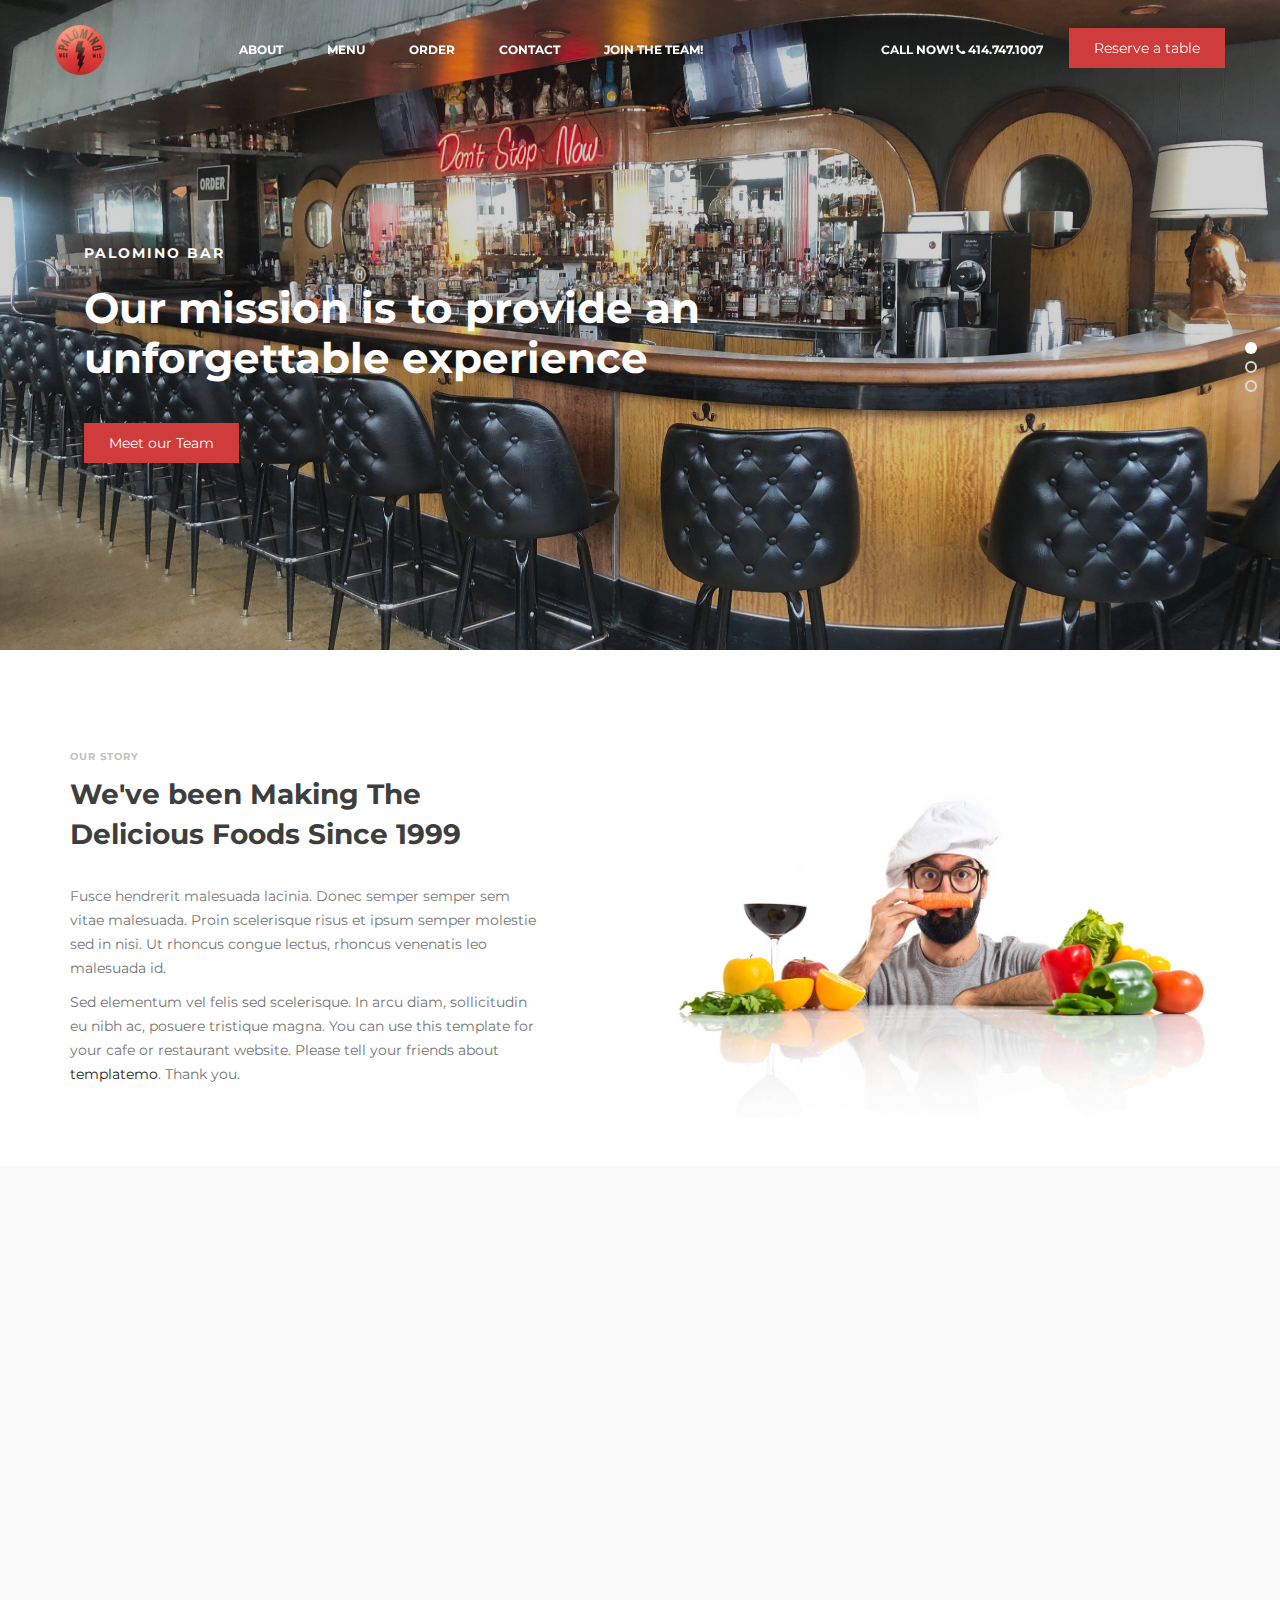
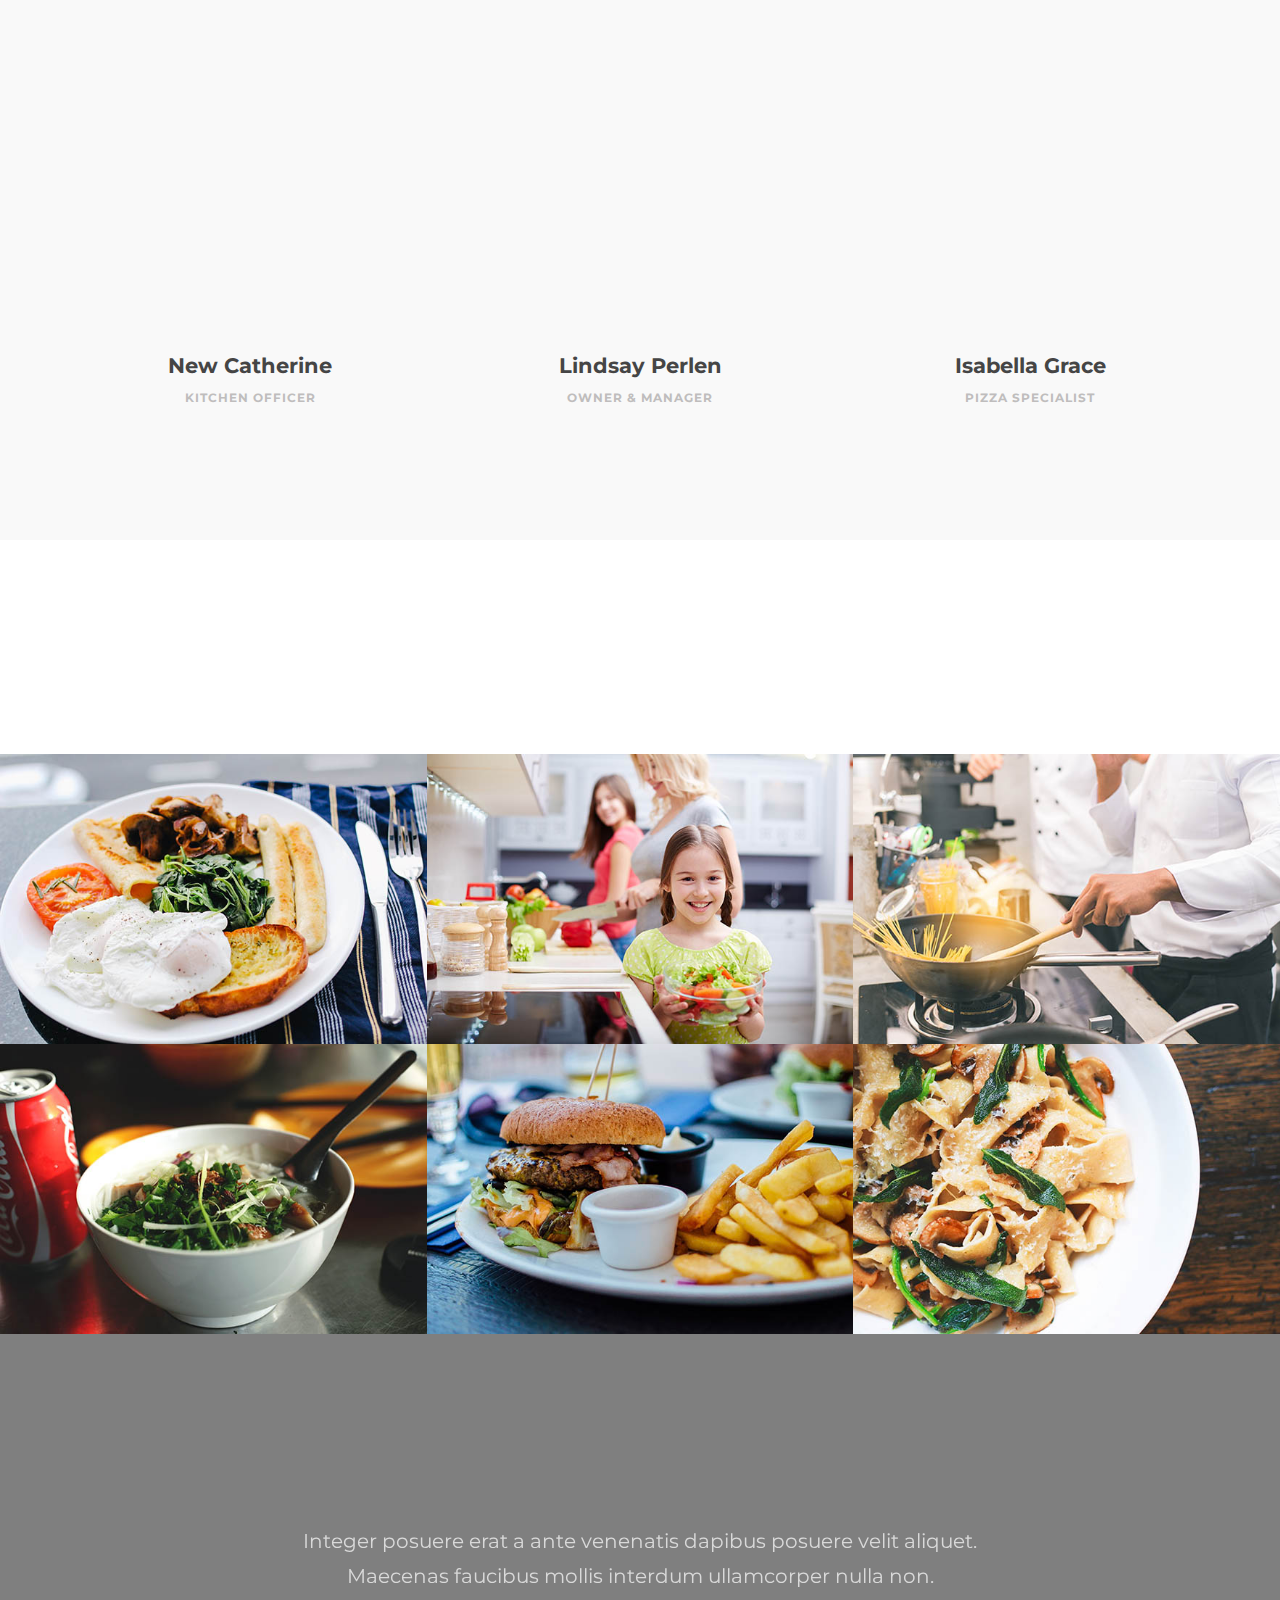
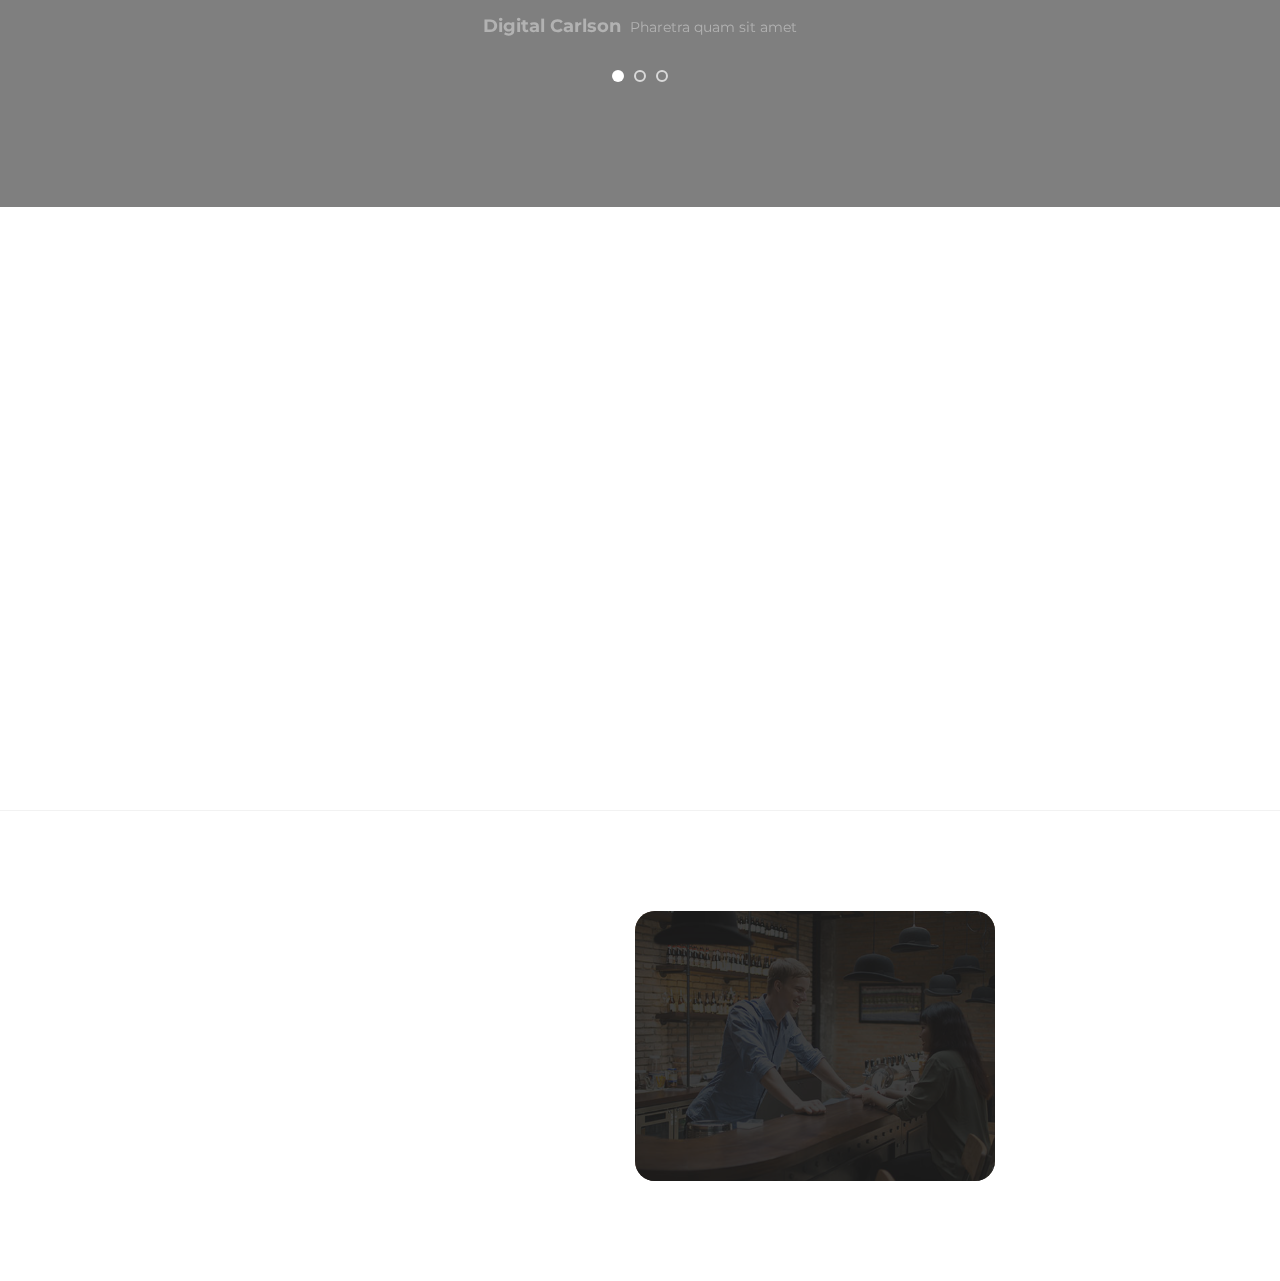
<file: templatemo_515_eatery/index.html>
<!DOCTYPE html>
<html lang="en">

<head>

    <title>Palomino BarS</title>
    <!--

Eatery Cafe Template

http://www.templatemo.com/tm-515-eatery

-->
    <meta charset="UTF-8">
    <meta http-equiv="X-UA-Compatible" content="IE=Edge">
    <meta name="description" content="">
    <meta name="keywords" content="">
    <meta name="author" content="">
    <meta name="viewport" content="width=device-width, initial-scale=1, maximum-scale=1">


    <!-- NOTE: template bootstrap.min AKA QUERRIES  -->
    <link rel="stylesheet" href="css/bootstrap.min.css">

    <!-- NOTE: template icons -->
    <link rel="stylesheet" href="css/font-awesome.min.css">

    <!-- NOTE: template animate   -->
    <link rel="stylesheet" href="css/animate.css">

    <!-- NOTE: OWL's carousel CSS -->
    <link rel="stylesheet" href="css/owl.carousel.css">

    <!-- NOTE: OWL's theme default min CSS -->
    <link rel="stylesheet" href="css/owl.theme.default.min.css">



    <link rel="stylesheet" href="css/magnific-popup.css">

    <!-- MAIN CSS -->
    <link rel="stylesheet" href="css/templatemo-style.css">

</head>

<body>

    <!-- PRE LOADER -->
    <section class="preloader">
        <div class="spinner">

            <span class="spinner-rotate"></span>

        </div>
    </section>


    <!-- MENU -->
    <section class="navbar custom-navbar navbar-fixed-top" role="navigation">
        <div class="container">

            <div class="navbar-header">
                <button class="navbar-toggle" data-toggle="collapse" data-target=".navbar-collapse">
                        <span class="icon icon-bar"></span>
                        <span class="icon icon-bar"></span>
                        <span class="icon icon-bar"></span>
                    </button>
                <!-- <a href="index.html" class="navbar-brand">Eatery <span>.</span> Cafe</a> -->

                <a href="index.html" class="navbar-brand">
                    <img src="images/no-border-png-palominoCircle.png" style="border-radius: 50%" alt="Palomino's logo" width="50px">
                </a>
            </div>

            <!-- MENU LINKS -->
            <div class="collapse navbar-collapse">
                <ul class="nav navbar-nav navbar-nav-first">
                    <li><a href="#about" class="smoothScroll">About</a></li>
                    <li><a href="#menu" class="smoothScroll">Menu</a></li>
                    <li><a href="#home" class="smoothScroll">Order</a></li>
                    <li><a href="#contact" class="smoothScroll">Contact</a></li>
                    <li><a href="#team" class="smoothScroll">Join the team!</a></li>

                </ul>

                <ul class="nav navbar-nav navbar-right">
                    <!-- NOTE: SWAPED OUT NUMBER AND ADDED TEL  -->
                    <li><a href="tel:4147471007">Call Now! <i class="fa fa-phone"></i> 414.747.1007</a></li>
                    <a href="#footer" class="section-btn">Reserve a table</a>
                </ul>

            </div>

        </div>
    </section>


    <!-- HOME -->
    <section id="home" class="slider" data-stellar-background-ratio="0.5">
        <div class="row">
            <!-- NOTE: below - swapped out the wording -->
            <div class="owl-carousel owl-theme">
                <div class="item item-first">
                    <div class="caption">
                        <div class="container">
                            <div class="col-md-8 col-sm-12">
                                <h3>Palomino Bar</h3>
                                <h1>Our mission is to provide an unforgettable experience</h1>
                                <a href="#team" class="section-btn btn btn-default smoothScroll">Meet our
                                        Team</a>
                            </div>
                        </div>
                    </div>
                </div>

                <div class="item item-second">
                    <div class="caption">
                        <div class="container">
                            <div class="col-md-8 col-sm-12">
                                <!-- <h3>Your Perfect Breakfast</h3>  NOTE: DONT NEED THIS-->
                                <h1>The best dinning quality can be here too!</h1>
                                <a href="#menu" class="section-btn btn btn-default smoothScroll">Discover
                                        menu</a>
                            </div>
                        </div>
                    </div>
                </div>

                <div class="item item-third">
                    <div class="caption">
                        <div class="container">
                            <div class="col-md-8 col-sm-12">
                                <!-- NOTE!: - below, TODO: FIXME: headers are supposed to be in consecutive order and then styled to the desired aesthetics; don't use for styling purposes (header tags), as it appears to be the case in this template -->
                            </div>
                        </div>
                    </div>
                </div>
            </div>

        </div>
    </section>


    <!-- ABOUT -->
    <section id="about" data-stellar-background-ratio="0.5">
        <div class="container">
            <div class="row">

                <div class="col-md-6 col-sm-12">
                    <div class="about-info">
                        <div class="section-title wow fadeInUp" data-wow-delay="0.2s">
                            <h4>Our story</h4>
                            <h2>We've been Making The Delicious Foods Since 1999</h2>
                        </div>

                        <div class="wow fadeInUp" data-wow-delay="0.4s">
                            <p>Fusce hendrerit malesuada lacinia. Donec semper semper sem vitae malesuada. Proin scelerisque risus et ipsum semper molestie sed in nisi. Ut rhoncus congue lectus, rhoncus venenatis leo malesuada id.</p>
                            <p>Sed elementum vel felis sed scelerisque. In arcu diam, sollicitudin eu nibh ac, posuere tristique magna. You can use this template for your cafe or restaurant website. Please tell your friends about <a href="https://plus.google.com/+templatemo"
                                    target="_parent">templatemo</a>. Thank you.</p>
                        </div>
                    </div>
                </div>

                <div class="col-md-6 col-sm-12">
                    <div class="wow fadeInUp about-image" data-wow-delay="0.6s">
                        <img src="images/about-image.jpg" class="img-responsive" alt="">
                    </div>
                </div>

            </div>
        </div>
    </section>


    <!-- TEAM -->
    <section id="team" data-stellar-background-ratio="0.5">
        <div class="container">
            <div class="row">

                <div class="col-md-12 col-sm-12">
                    <div class="section-title wow fadeInUp" data-wow-delay="0.1s">
                        <h2>Meet our chefs</h2>
                        <h4>They are nice &amp; friendly</h4>
                    </div>
                </div>

                <div class="col-md-4 col-sm-4">
                    <div class="team-thumb wow fadeInUp" data-wow-delay="0.2s">
                        <img src="images/team-image1.jpg" class="img-responsive" alt="">
                        <div class="team-hover">
                            <div class="team-item">
                                <h4>Duis vel lacus id magna mattis vehicula</h4>
                                <ul class="social-icon">
                                    <li>
                                        <a href="#" class="fa fa-linkedin-square"></a>
                                    </li>
                                    <li>
                                        <a href="#" class="fa fa-envelope-o"></a>
                                    </li>
                                </ul>
                            </div>
                        </div>
                    </div>
                    <div class="team-info">
                        <h3>New Catherine</h3>
                        <p>Kitchen Officer</p>
                    </div>
                </div>

                <div class="col-md-4 col-sm-4">
                    <div class="team-thumb wow fadeInUp" data-wow-delay="0.4s">
                        <img src="images/team-image2.jpg" class="img-responsive" alt="">
                        <div class="team-hover">
                            <div class="team-item">
                                <h4>Cras suscipit neque quis odio feugiat</h4>
                                <ul class="social-icon">
                                    <li>
                                        <a href="#" class="fa fa-instagram"></a>
                                    </li>
                                    <li>
                                        <a href="#" class="fa fa-flickr"></a>
                                    </li>
                                </ul>
                            </div>
                        </div>
                    </div>
                    <div class="team-info">
                        <h3>Lindsay Perlen</h3>
                        <p>Owner &amp; Manager</p>
                    </div>
                </div>

                <div class="col-md-4 col-sm-4">
                    <div class="team-thumb wow fadeInUp" data-wow-delay="0.6s">
                        <img src="images/team-image3.jpg" class="img-responsive" alt="">
                        <div class="team-hover">
                            <div class="team-item">
                                <h4>Etiam auctor enim tristique faucibus</h4>
                                <ul class="social-icon">
                                    <li>
                                        <a href="#" class="fa fa-github"></a>
                                    </li>
                                    <li>
                                        <a href="#" class="fa fa-google"></a>
                                    </li>
                                </ul>
                            </div>
                        </div>
                    </div>
                    <div class="team-info">
                        <h3>Isabella Grace</h3>
                        <p>Pizza Specialist</p>
                    </div>
                </div>

            </div>
        </div>
    </section>


    <!-- MENU-->
    <section id="menu" data-stellar-background-ratio="0.5">
        <div class="container">
            <div class="row">

                <div class="col-md-12 col-sm-12">
                    <div class="section-title wow fadeInUp" data-wow-delay="0.1s">
                        <h2>Our Menus</h2>
                        <h4>Tea Time &amp; Dining</h4>
                    </div>
                </div>

                <div class="col-md-4 col-sm-6">
                    <!-- MENU THUMB -->
                    <div class="menu-thumb">
                        <a href="images/menu-image1.jpg" class="image-popup" title="American Breakfast">
                            <img src="images/menu-image1.jpg" class="img-responsive" alt="">

                            <div class="menu-info">
                                <div class="menu-item">
                                    <h3>American Breakfast</h3>
                                    <p>Tomato / Eggs / Sausage</p>
                                </div>
                                <div class="menu-price">
                                    <span>$25</span>
                                </div>
                            </div>
                        </a>
                    </div>
                </div>

                <div class="col-md-4 col-sm-6">
                    <!-- MENU THUMB -->
                    <div class="menu-thumb">
                        <a href="images/menu-image2.jpg" class="image-popup" title="Self-made Salad">
                            <img src="images/menu-image2.jpg" class="img-responsive" alt="">

                            <div class="menu-info">
                                <div class="menu-item">
                                    <h3>Self-made Salad</h3>
                                    <p>Green / Fruits / Healthy</p>
                                </div>
                                <div class="menu-price">
                                    <span>$18</span>
                                </div>
                            </div>
                        </a>
                    </div>
                </div>

                <div class="col-md-4 col-sm-6">
                    <!-- MENU THUMB -->
                    <div class="menu-thumb">
                        <a href="images/menu-image3.jpg" class="image-popup" title="Chinese Noodle">
                            <img src="images/menu-image3.jpg" class="img-responsive" alt="">

                            <div class="menu-info">
                                <div class="menu-item">
                                    <h3>Chinese Noodle</h3>
                                    <p>Pepper / Chicken / Vegetables</p>
                                </div>
                                <div class="menu-price">
                                    <span>$34</span>
                                </div>
                            </div>
                        </a>
                    </div>
                </div>

                <div class="col-md-4 col-sm-6">
                    <!-- MENU THUMB -->
                    <div class="menu-thumb">
                        <a href="images/menu-image4.jpg" class="image-popup" title="Rice Soup">
                            <img src="images/menu-image4.jpg" class="img-responsive" alt="">

                            <div class="menu-info">
                                <div class="menu-item">
                                    <h3>Rice Soup</h3>
                                    <p>Green / Chicken</p>
                                </div>
                                <div class="menu-price">
                                    <span>$28</span>
                                </div>
                            </div>
                        </a>
                    </div>
                </div>

                <div class="col-md-4 col-sm-6">
                    <!-- MENU THUMB -->
                    <div class="menu-thumb">
                        <a href="images/menu-image5.jpg" class="image-popup" title="Project title">
                            <img src="images/menu-image5.jpg" class="img-responsive" alt="">

                            <div class="menu-info">
                                <div class="menu-item">
                                    <h3>Deli Burger</h3>
                                    <p>Beef / Fried Potatoes</p>
                                </div>
                                <div class="menu-price">
                                    <span>$46</span>
                                </div>
                            </div>
                        </a>
                    </div>
                </div>

                <div class="col-md-4 col-sm-6">
                    <!-- MENU THUMB -->
                    <div class="menu-thumb">
                        <a href="images/menu-image6.jpg" class="image-popup" title="Project title">
                            <img src="images/menu-image6.jpg" class="img-responsive" alt="">

                            <div class="menu-info">
                                <div class="menu-item">
                                    <h3>Big Flat Fried</h3>
                                    <p>Pepper / Crispy</p>
                                </div>
                                <div class="menu-price">
                                    <span>$30</span>
                                </div>
                            </div>
                        </a>
                    </div>
                </div>


            </div>
        </div>
    </section>


    <!-- TESTIMONIAL -->
    <section id="testimonial" data-stellar-background-ratio="0.5">
        <div class="overlay"></div>
        <div class="container">
            <div class="row">

                <div class="col-md-12 col-sm-12">
                    <div class="section-title wow fadeInUp" data-wow-delay="0.1s">
                        <h2>Testimonials</h2>
                    </div>
                </div>

                <div class="col-md-offset-2 col-md-8 col-sm-12">
                    <div class="owl-carousel owl-theme">
                        <div class="item">
                            <p>Integer posuere erat a ante venenatis dapibus posuere velit aliquet. Maecenas faucibus mollis interdum ullamcorper nulla non.</p>
                            <div class="tst-author">
                                <h4>Digital Carlson</h4>
                                <span>Pharetra quam sit amet</span>
                            </div>
                        </div>

                        <div class="item">
                            <p>Pellentesque habitant morbi tristique senectus et netus et malesuada fames ac turpis egestas. Sed vestibulum orci quam.</p>
                            <div class="tst-author">
                                <h4>Johnny Stephen</h4>
                                <span>Magna nisi porta ligula</span>
                            </div>
                        </div>

                        <div class="item">
                            <p>Vivamus aliquet felis eu diam ultricies congue. Morbi porta lorem nec consectetur porta quis dui elit habitant morbi.</p>
                            <div class="tst-author">
                                <h4>Jessie White</h4>
                                <span>Vitae lacinia augue urna quis</span>
                            </div>
                        </div>

                    </div>
                </div>

            </div>
        </div>
    </section>


    <!-- CONTACT -->
    <section id="contact" data-stellar-background-ratio="0.5">
        <div class="container">
            <div class="row">
                <!-- How to change your own map point
            1. Go to Google Maps
            2. Click on your location point
            3. Click "Share" and choose "Embed map" tab
            4. Copy only URL and paste it within the src="" field below
	-->
                <div class="wow fadeInUp col-md-6 col-sm-12" data-wow-delay="0.4s">
                    <div id="google-map">
                        <iframe src="https://www.google.com/maps/embed?pb=!1m18!1m12!1m3!1d3647.3030413476204!2d100.5641230193719!3d13.757206847615207!2m3!1f0!2f0!3f0!3m2!1i1024!2i768!4f13.1!3m3!1m2!1s0x0%3A0xf51ce6427b7918fc!2sG+Tower!5e0!3m2!1sen!2sth!4v1510722015945" allowfullscreen></iframe>
                    </div>
                </div>

                <div class="col-md-6 col-sm-12">

                    <div class="col-md-12 col-sm-12">
                        <div class="section-title wow fadeInUp" data-wow-delay="0.1s">
                            <h2>Contact Us</h2>
                        </div>
                    </div>

                    <!-- CONTACT FORM -->
                    <form action="#" method="post" class="wow fadeInUp" id="contact-form" role="form" data-wow-delay="0.8s">

                        <!-- IF MAIL SENT SUCCESSFUL  // connect this with custom JS -->
                        <h6 class="text-success">Your message has been sent successfully.</h6>

                        <!-- IF MAIL NOT SENT -->
                        <h6 class="text-danger">E-mail must be valid and message must be longer than 1 character.
                        </h6>

                        <div class="col-md-6 col-sm-6">
                            <input type="text" class="form-control" id="cf-name" name="name" placeholder="Full name">
                        </div>

                        <div class="col-md-6 col-sm-6">
                            <input type="email" class="form-control" id="cf-email" name="email" placeholder="Email address">
                        </div>

                        <div class="col-md-12 col-sm-12">
                            <input type="text" class="form-control" id="cf-subject" name="subject" placeholder="Subject">

                            <textarea class="form-control" rows="6" id="cf-message" name="message" placeholder="Tell about your project"></textarea>

                            <button type="submit" class="form-control" id="cf-submit" name="submit">Send
                                    Message</button>
                        </div>
                    </form>
                </div>

            </div>
        </div>
    </section>


    <!-- FOOTER -->
    <footer id="footer" data-stellar-background-ratio="0.5">
        <div class="container">
            <div class="row">

                <div class="col-md-3 col-sm-8">
                    <div class="footer-info">
                        <div class="section-title">
                            <h2 class="wow fadeInUp" data-wow-delay="0.2s">Find us</h2>
                        </div>
                        <address class="wow fadeInUp" data-wow-delay="0.4s">
                                <p>123 nulla a cursus rhoncus,<br> augue sem viverra 10870<br>id ultricies
                                    sapien</p>
                            </address>
                    </div>
                </div>

                <div class="col-md-3 col-sm-8">
                    <div class="footer-info">
                        <div class="section-title">
                            <h2 class="wow fadeInUp" data-wow-delay="0.2s">Reservation</h2>
                        </div>
                        <address class="wow fadeInUp" data-wow-delay="0.4s">
                                <p>090-080-0650 | 090-070-0430</p>
                                <p><a href="mailto:info@company.com">info@company.com</a></p>
                                <p>LINE: eatery247 </p>
                            </address>
                    </div>
                </div>

                <div class="col-md-4 col-sm-8">
                    <div class="footer-info footer-open-hour">
                        <div class="section-title">
                            <h2 class="wow fadeInUp" data-wow-delay="0.2s">Open Hours</h2>
                        </div>
                        <div class="wow fadeInUp" data-wow-delay="0.4s">
                            <p>Monday: Closed</p>
                            <div>
                                <strong>Tuesday: Closed</strong>
                                <p>7:00 AM - 9:00 PM</p>
                            </div>

                            <div>
                                <strong>Wednesday to Sunday</strong>- Sunday</strong>
                                <p>11:00 AM - 10:00 PM</p>
                            </div>
                        </div>
                    </div>
                </div>

                <div class="col-md-2 col-sm-4">
                    <ul class="wow fadeInUp social-icon" data-wow-delay="0.4s">
                        <li>
                            <a href="#" class="fa fa-facebook-square" attr="facebook icon"></a>
                        </li>
                        <li>
                            <a href="#" class="fa fa-twitter"></a>
                        </li>
                        <li>
                            <a href="#" class="fa fa-instagram"></a>
                        </li>
                        <li>
                            <a href="#" class="fa fa-google"></a>
                        </li>
                    </ul>

                    <div class="wow fadeInUp copyright-text" data-wow-delay="0.8s">
                        <p><br>Copyright &copy; 2018 <br>Your Company Name

                            <br><br>Design: <a rel="nofollow" href="http://templatemo.com" target="_parent">TemplateMo</a>
                        </p>
                    </div>
                </div>

            </div>
        </div>
    </footer>


    <!-- SCRIPTS -->
    <script src="js/jquery.js"></script>
    <script src="js/bootstrap.min.js"></script>
    <script src="js/jquery.stellar.min.js"></script>
    <script src="js/wow.min.js"></script>
    <script src="js/owl.carousel.min.js"></script>
    <script src="js/jquery.magnific-popup.min.js"></script>
    <script src="js/smoothscroll.js"></script>
    <script src="js/custom.js"></script>

</body>

</html>
</file>
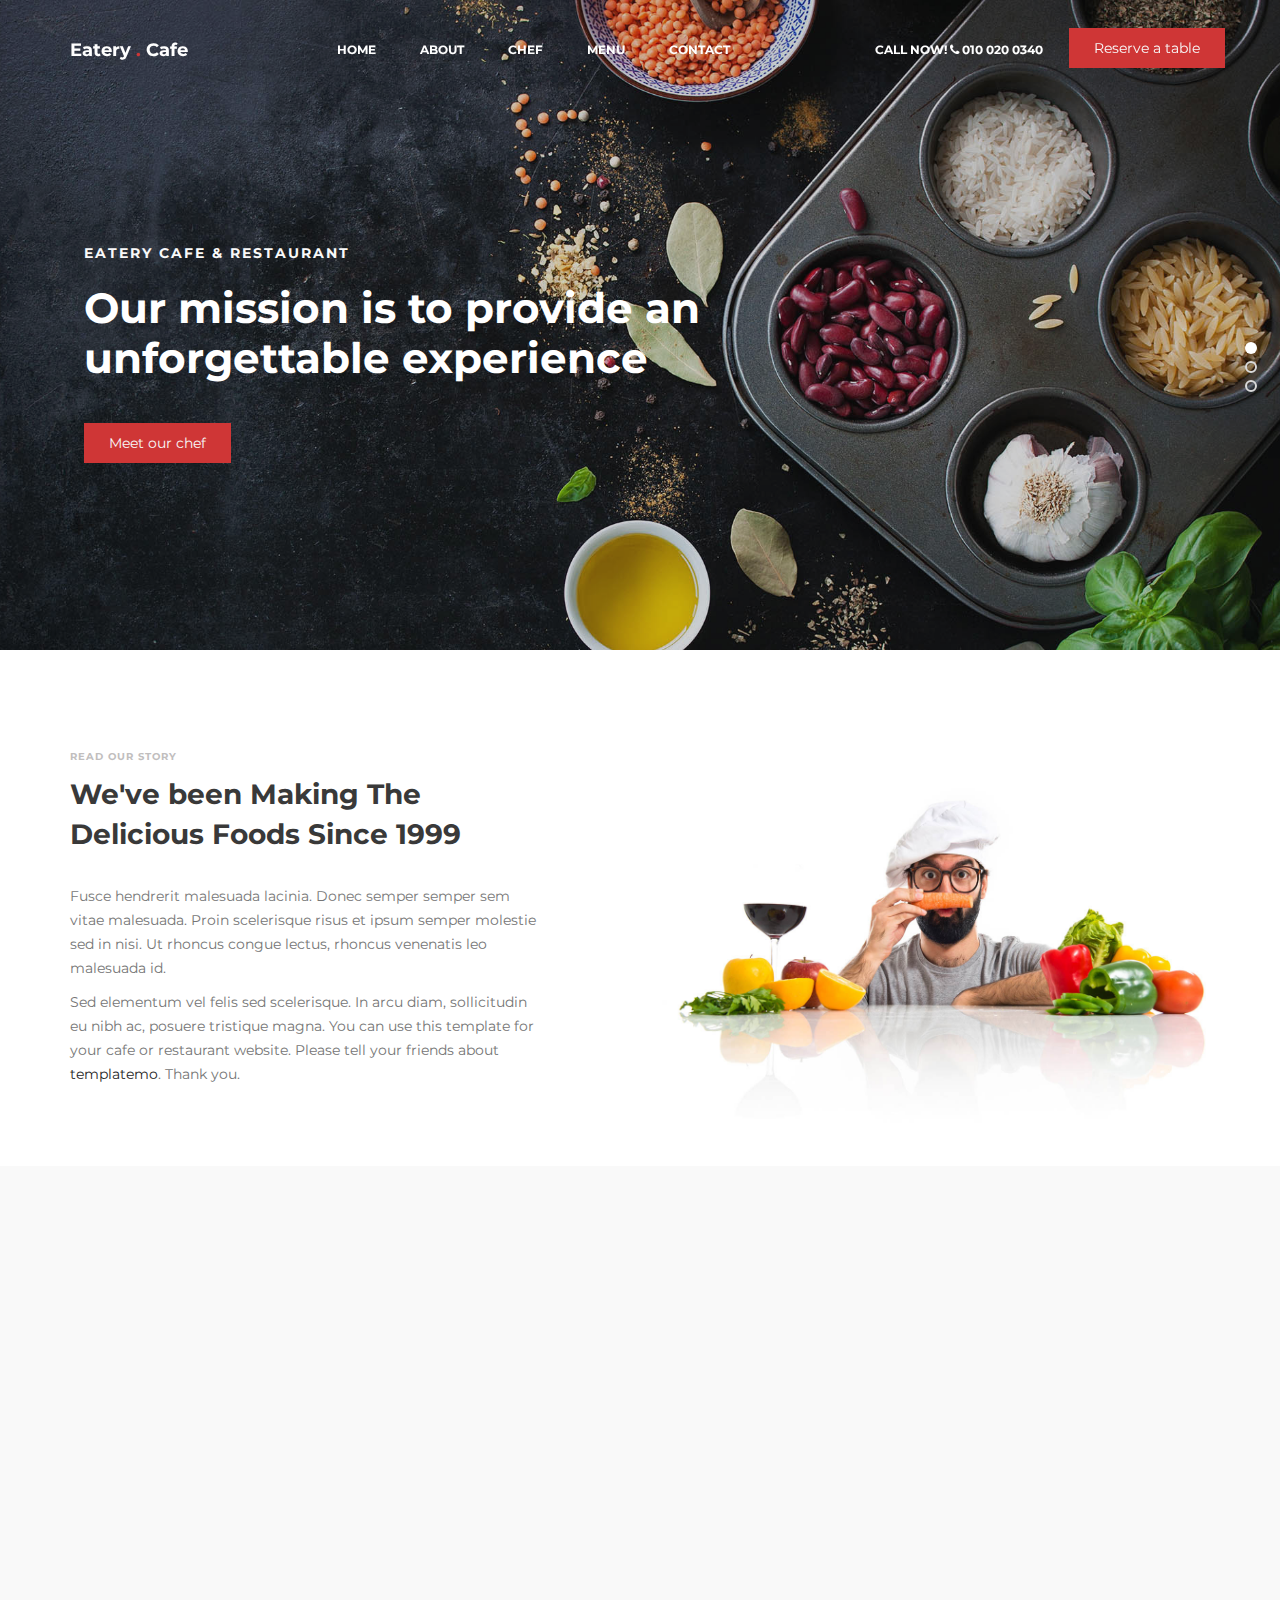
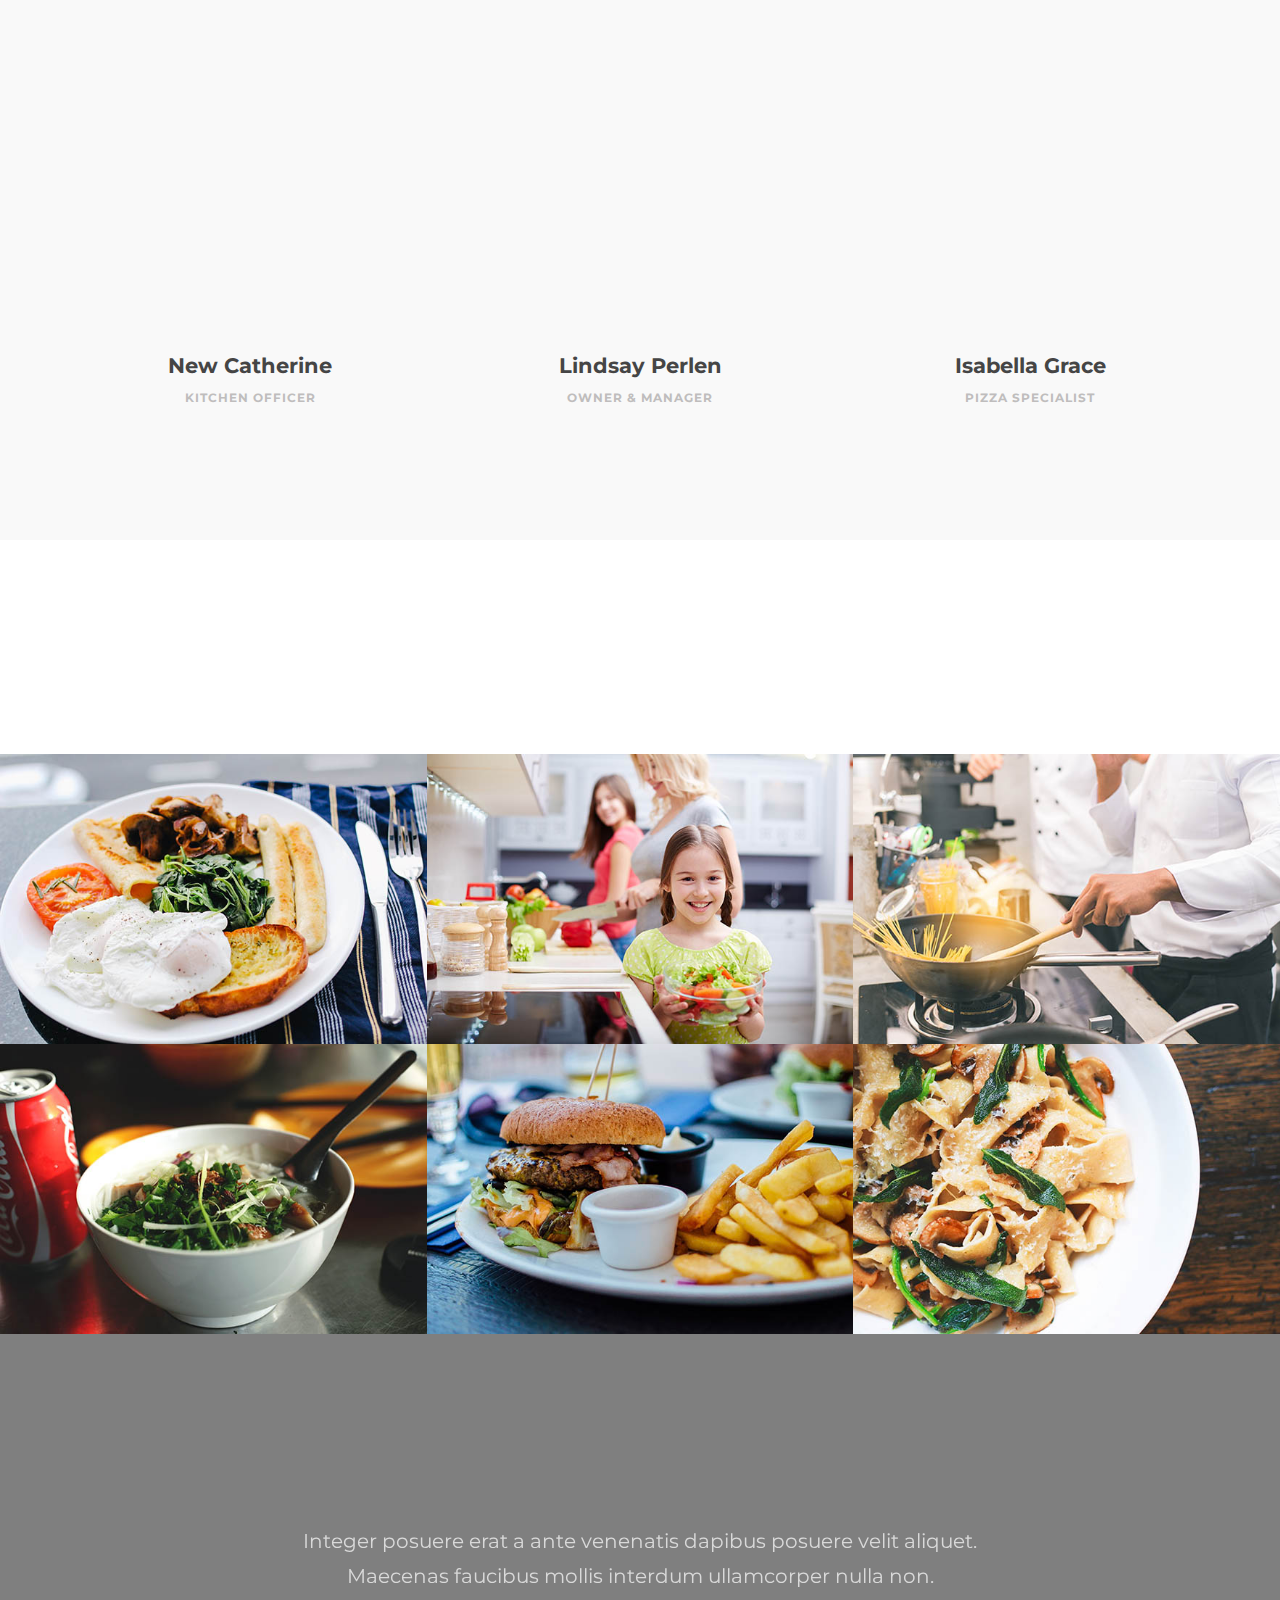
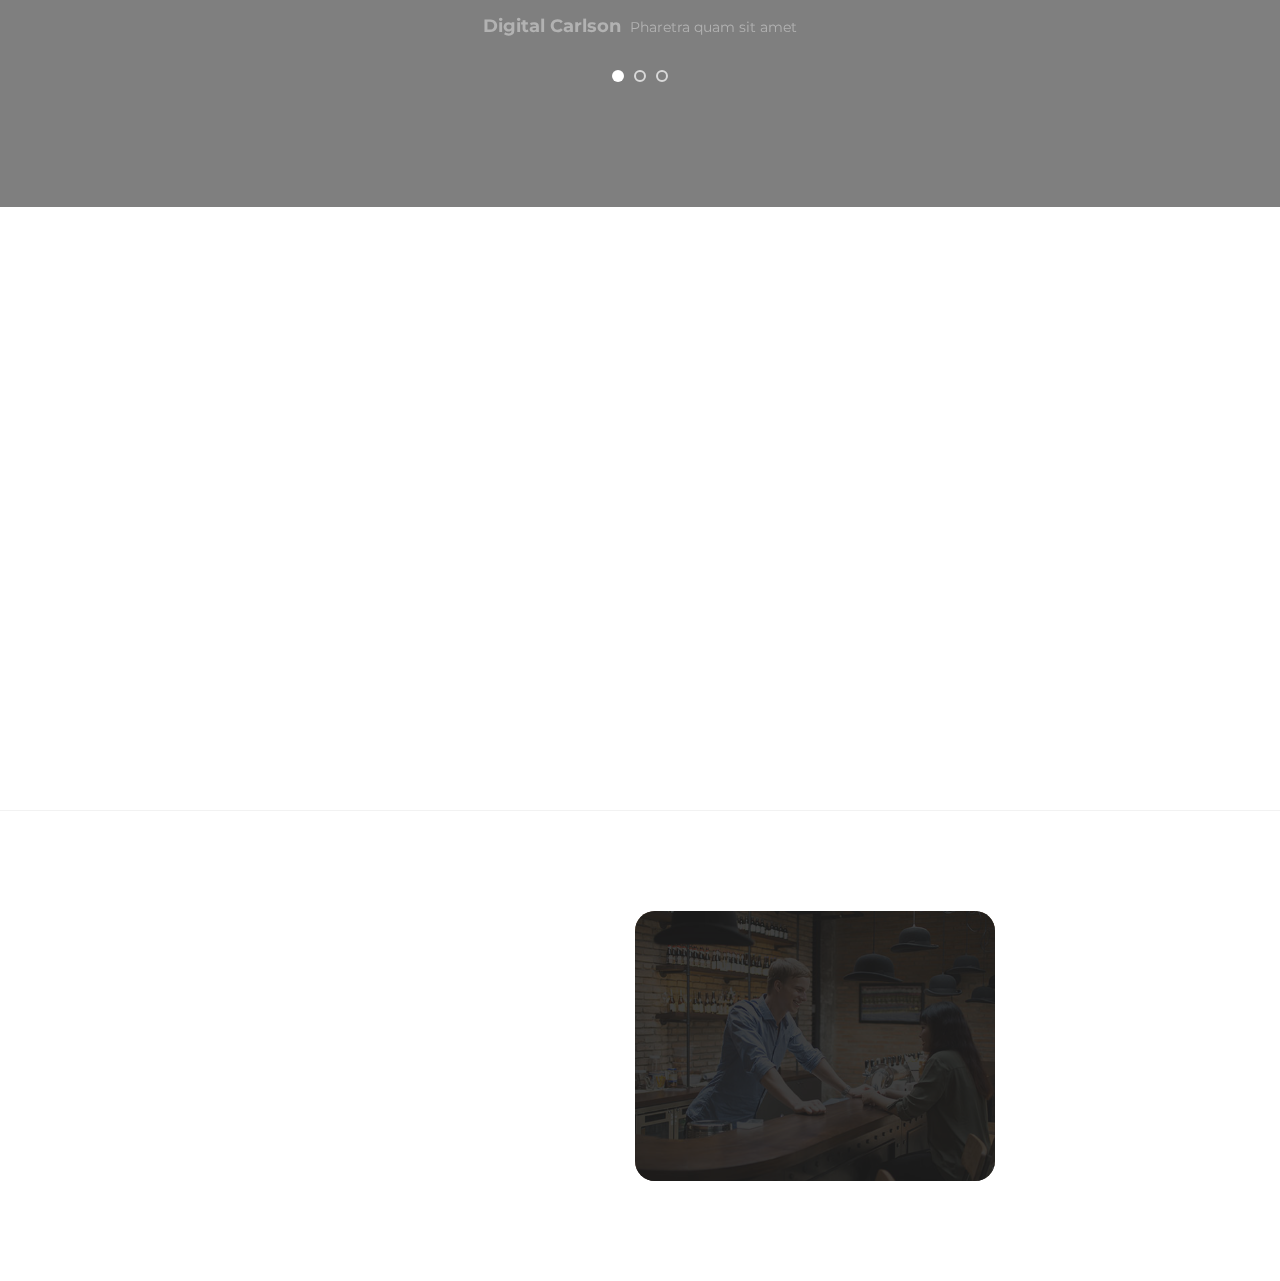
<file: templatemo_Original/index.html>
<!DOCTYPE html>
<html lang="en">
<head>

     <title>Eatery Cafe and Restaurant Template</title>
<!-- 

Eatery Cafe Template 

http://www.templatemo.com/tm-515-eatery

-->
     <meta charset="UTF-8">
     <meta http-equiv="X-UA-Compatible" content="IE=Edge">
     <meta name="description" content="">
     <meta name="keywords" content="">
     <meta name="author" content="">
     <meta name="viewport" content="width=device-width, initial-scale=1, maximum-scale=1">

     <link rel="stylesheet" href="css/bootstrap.min.css">
     <link rel="stylesheet" href="css/font-awesome.min.css">
     <link rel="stylesheet" href="css/animate.css">
     <link rel="stylesheet" href="css/owl.carousel.css">
     <link rel="stylesheet" href="css/owl.theme.default.min.css">
     <link rel="stylesheet" href="css/magnific-popup.css">

     <!-- MAIN CSS -->
     <link rel="stylesheet" href="css/templatemo-style.css">

</head>
<body>

     <!-- PRE LOADER -->
     <section class="preloader">
          <div class="spinner">

               <span class="spinner-rotate"></span>
               
          </div>
     </section>


     <!-- MENU -->
     <section class="navbar custom-navbar navbar-fixed-top" role="navigation">
          <div class="container">

               <div class="navbar-header">
                    <button class="navbar-toggle" data-toggle="collapse" data-target=".navbar-collapse">
                         <span class="icon icon-bar"></span>
                         <span class="icon icon-bar"></span>
                         <span class="icon icon-bar"></span>
                    </button>

                    <!-- lOGO TEXT HERE -->
                    <a href="index.html" class="navbar-brand">Eatery <span>.</span> Cafe</a>
               </div>

               <!-- MENU LINKS -->
               <div class="collapse navbar-collapse">
                    <ul class="nav navbar-nav navbar-nav-first">
                         <li><a href="#home" class="smoothScroll">Home</a></li>
                         <li><a href="#about" class="smoothScroll">About</a></li>
                         <li><a href="#team" class="smoothScroll">Chef</a></li>
                         <li><a href="#menu" class="smoothScroll">Menu</a></li>
                         <li><a href="#contact" class="smoothScroll">Contact</a></li>
                    </ul>

                    <ul class="nav navbar-nav navbar-right">
                         <li><a href="#">Call Now! <i class="fa fa-phone"></i> 010 020 0340</a></li>
                         <a href="#footer" class="section-btn">Reserve a table</a>
                    </ul>
               </div>

          </div>
     </section>


     <!-- HOME -->
     <section id="home" class="slider" data-stellar-background-ratio="0.5">
          <div class="row">

                    <div class="owl-carousel owl-theme">
                         <div class="item item-first">
                              <div class="caption">
                                   <div class="container">
                                        <div class="col-md-8 col-sm-12">
                                             <h3>Eatery Cafe &amp; Restaurant</h3>
                                             <h1>Our mission is to provide an unforgettable experience</h1>
                                             <a href="#team" class="section-btn btn btn-default smoothScroll">Meet our chef</a>
                                        </div>
                                   </div>
                              </div>
                         </div>

                         <div class="item item-second">
                              <div class="caption">
                                   <div class="container">
                                        <div class="col-md-8 col-sm-12">
                                             <h3>Your Perfect Breakfast</h3>
                                             <h1>The best dinning quality can be here too!</h1>
                                             <a href="#menu" class="section-btn btn btn-default smoothScroll">Discover menu</a>
                                        </div>
                                   </div>
                              </div>
                         </div>

                         <div class="item item-third">
                              <div class="caption">
                                   <div class="container">
                                        <div class="col-md-8 col-sm-12">
                                             <h3>New Restaurant in Town</h3>
                                             <h1>Enjoy our special menus every Sunday and Friday</h1>
                                             <a href="#contact" class="section-btn btn btn-default smoothScroll">Reservation</a>
                                        </div>
                                   </div>
                              </div>
                         </div>
                    </div>

          </div>
     </section>


     <!-- ABOUT -->
     <section id="about" data-stellar-background-ratio="0.5">
          <div class="container">
               <div class="row">

                    <div class="col-md-6 col-sm-12">
                         <div class="about-info">
                              <div class="section-title wow fadeInUp" data-wow-delay="0.2s">
                                   <h4>Read our story</h4>
                                   <h2>We've been Making The Delicious Foods Since 1999</h2>
                              </div>

                              <div class="wow fadeInUp" data-wow-delay="0.4s">
                                   <p>Fusce hendrerit malesuada lacinia. Donec semper semper sem vitae malesuada. Proin scelerisque risus et ipsum semper molestie sed in nisi. Ut rhoncus congue lectus, rhoncus venenatis leo malesuada id.</p>
                                   <p>Sed elementum vel felis sed scelerisque. In arcu diam, sollicitudin eu nibh ac, posuere tristique magna. You can use this template for your cafe or restaurant website. Please tell your friends about <a href="https://plus.google.com/+templatemo" target="_parent">templatemo</a>. Thank you.</p>
                              </div>
                         </div>
                    </div>

                    <div class="col-md-6 col-sm-12">
                         <div class="wow fadeInUp about-image" data-wow-delay="0.6s">
                              <img src="images/about-image.jpg" class="img-responsive" alt="">
                         </div>
                    </div>
                    
               </div>
          </div>
     </section>


     <!-- TEAM -->
     <section id="team" data-stellar-background-ratio="0.5">
          <div class="container">
               <div class="row">

                    <div class="col-md-12 col-sm-12">
                         <div class="section-title wow fadeInUp" data-wow-delay="0.1s">
                              <h2>Meet our chefs</h2>
                              <h4>They are nice &amp; friendly</h4>
                         </div>
                    </div>

                    <div class="col-md-4 col-sm-4">
                         <div class="team-thumb wow fadeInUp" data-wow-delay="0.2s">
                              <img src="images/team-image1.jpg" class="img-responsive" alt="">
                                   <div class="team-hover">
                                        <div class="team-item">
                                             <h4>Duis vel lacus id magna mattis vehicula</h4> 
                                             <ul class="social-icon">
                                                  <li><a href="#" class="fa fa-linkedin-square"></a></li>
                                                  <li><a href="#" class="fa fa-envelope-o"></a></li>
                                             </ul>
                                        </div>
                                   </div>
                         </div>
                         <div class="team-info">
                              <h3>New Catherine</h3>
                              <p>Kitchen Officer</p>
                         </div>
                    </div>

                    <div class="col-md-4 col-sm-4">
                         <div class="team-thumb wow fadeInUp" data-wow-delay="0.4s">
                              <img src="images/team-image2.jpg" class="img-responsive" alt="">
                                   <div class="team-hover">
                                        <div class="team-item">
                                             <h4>Cras suscipit neque quis odio feugiat</h4>
                                             <ul class="social-icon">
                                                  <li><a href="#" class="fa fa-instagram"></a></li>
                                                  <li><a href="#" class="fa fa-flickr"></a></li>
                                             </ul>
                                        </div>
                                   </div>
                         </div>
                         <div class="team-info">
                              <h3>Lindsay Perlen</h3>
                              <p>Owner &amp; Manager</p>
                         </div>
                    </div>

                    <div class="col-md-4 col-sm-4">
                         <div class="team-thumb wow fadeInUp" data-wow-delay="0.6s">
                              <img src="images/team-image3.jpg" class="img-responsive" alt="">
                                   <div class="team-hover">
                                        <div class="team-item">
                                             <h4>Etiam auctor enim tristique faucibus</h4>
                                             <ul class="social-icon">
                                                  <li><a href="#" class="fa fa-github"></a></li>
                                                  <li><a href="#" class="fa fa-google"></a></li>
                                             </ul>
                                        </div>
                                   </div>
                         </div>
                         <div class="team-info">
                              <h3>Isabella Grace</h3>
                              <p>Pizza Specialist</p>
                         </div>
                    </div>
                    
               </div>
          </div>
     </section>


     <!-- MENU-->
     <section id="menu" data-stellar-background-ratio="0.5">
          <div class="container">
               <div class="row">

                    <div class="col-md-12 col-sm-12">
                         <div class="section-title wow fadeInUp" data-wow-delay="0.1s">
                              <h2>Our Menus</h2>
                              <h4>Tea Time &amp; Dining</h4>
                         </div>
                    </div>

                    <div class="col-md-4 col-sm-6">
                         <!-- MENU THUMB -->
                         <div class="menu-thumb">
                              <a href="images/menu-image1.jpg" class="image-popup" title="American Breakfast">
                                   <img src="images/menu-image1.jpg" class="img-responsive" alt="">

                                   <div class="menu-info">
                                        <div class="menu-item">
                                             <h3>American Breakfast</h3>
                                             <p>Tomato / Eggs / Sausage</p>
                                        </div>
                                        <div class="menu-price">
                                             <span>$25</span>
                                        </div>
                                   </div>
                              </a>
                         </div>
                    </div>

                    <div class="col-md-4 col-sm-6">
                         <!-- MENU THUMB -->
                         <div class="menu-thumb">
                              <a href="images/menu-image2.jpg" class="image-popup" title="Self-made Salad">
                                   <img src="images/menu-image2.jpg" class="img-responsive" alt="">

                                   <div class="menu-info">
                                        <div class="menu-item">
                                             <h3>Self-made Salad</h3>
                                             <p>Green / Fruits / Healthy</p>
                                        </div>
                                        <div class="menu-price">
                                             <span>$18</span>
                                        </div>
                                   </div>
                              </a>
                         </div>
                    </div>

                    <div class="col-md-4 col-sm-6">
                         <!-- MENU THUMB -->
                         <div class="menu-thumb">
                              <a href="images/menu-image3.jpg" class="image-popup" title="Chinese Noodle">
                                   <img src="images/menu-image3.jpg" class="img-responsive" alt="">

                                   <div class="menu-info">
                                        <div class="menu-item">
                                             <h3>Chinese Noodle</h3>
                                             <p>Pepper / Chicken / Vegetables</p>
                                        </div>
                                        <div class="menu-price">
                                             <span>$34</span>
                                        </div>
                                   </div>
                              </a>
                         </div>
                    </div>

                    <div class="col-md-4 col-sm-6">
                         <!-- MENU THUMB -->
                         <div class="menu-thumb">
                              <a href="images/menu-image4.jpg" class="image-popup" title="Rice Soup">
                                   <img src="images/menu-image4.jpg" class="img-responsive" alt="">

                                   <div class="menu-info">
                                        <div class="menu-item">
                                             <h3>Rice Soup</h3>
                                             <p>Green / Chicken</p>
                                        </div>
                                        <div class="menu-price">
                                             <span>$28</span>
                                        </div>
                                   </div>
                              </a>
                         </div>
                    </div>

                    <div class="col-md-4 col-sm-6">
                         <!-- MENU THUMB -->
                         <div class="menu-thumb">
                              <a href="images/menu-image5.jpg" class="image-popup" title="Project title">
                                   <img src="images/menu-image5.jpg" class="img-responsive" alt="">

                                   <div class="menu-info">
                                        <div class="menu-item">
                                             <h3>Deli Burger</h3>
                                             <p>Beef / Fried Potatoes</p>
                                        </div>
                                        <div class="menu-price">
                                             <span>$46</span>
                                        </div>
                                   </div>
                              </a>
                         </div>
                    </div>

                    <div class="col-md-4 col-sm-6">
                         <!-- MENU THUMB -->
                         <div class="menu-thumb">
                              <a href="images/menu-image6.jpg" class="image-popup" title="Project title">
                                   <img src="images/menu-image6.jpg" class="img-responsive" alt="">

                                   <div class="menu-info">
                                        <div class="menu-item">
                                             <h3>Big Flat Fried</h3>
                                             <p>Pepper / Crispy</p>
                                        </div>
                                        <div class="menu-price">
                                             <span>$30</span>
                                        </div>
                                   </div>
                              </a>
                         </div>
                    </div>


               </div>
          </div>
     </section>


     <!-- TESTIMONIAL -->
     <section id="testimonial" data-stellar-background-ratio="0.5">
          <div class="overlay"></div>
          <div class="container">
               <div class="row">

                    <div class="col-md-12 col-sm-12">
                         <div class="section-title wow fadeInUp" data-wow-delay="0.1s">
                              <h2>Testimonials</h2>
                         </div>
                    </div>  

                    <div class="col-md-offset-2 col-md-8 col-sm-12">
                         <div class="owl-carousel owl-theme">
                              <div class="item">
                                   <p>Integer posuere erat a ante venenatis dapibus posuere velit aliquet. Maecenas faucibus mollis interdum ullamcorper nulla non.</p>
                                        <div class="tst-author">
                                             <h4>Digital Carlson</h4>
                                             <span>Pharetra quam sit amet</span>
                                        </div>
                              </div>

                              <div class="item">
                                   <p>Pellentesque habitant morbi tristique senectus et netus et malesuada fames ac turpis egestas. Sed vestibulum orci quam.</p>
                                        <div class="tst-author">
                                             <h4>Johnny Stephen</h4>
                                             <span>Magna nisi porta ligula</span>
                                        </div>
                              </div>

                              <div class="item">
                                   <p>Vivamus aliquet felis eu diam ultricies congue. Morbi porta lorem nec consectetur porta quis dui elit habitant morbi.</p>
                                        <div class="tst-author">
                                             <h4>Jessie White</h4>
                                             <span>Vitae lacinia augue urna quis</span>
                                        </div>
                              </div>

                         </div>
                    </div>

               </div>
          </div>
     </section>  


     <!-- CONTACT -->
     <section id="contact" data-stellar-background-ratio="0.5">
          <div class="container">
               <div class="row">
	<!-- How to change your own map point
            1. Go to Google Maps
            2. Click on your location point
            3. Click "Share" and choose "Embed map" tab
            4. Copy only URL and paste it within the src="" field below
	-->
                    <div class="wow fadeInUp col-md-6 col-sm-12" data-wow-delay="0.4s">
                         <div id="google-map">
                              <iframe src="https://www.google.com/maps/embed?pb=!1m18!1m12!1m3!1d3647.3030413476204!2d100.5641230193719!3d13.757206847615207!2m3!1f0!2f0!3f0!3m2!1i1024!2i768!4f13.1!3m3!1m2!1s0x0%3A0xf51ce6427b7918fc!2sG+Tower!5e0!3m2!1sen!2sth!4v1510722015945" allowfullscreen></iframe>
                         </div>
                    </div>    

                    <div class="col-md-6 col-sm-12">

                         <div class="col-md-12 col-sm-12">
                              <div class="section-title wow fadeInUp" data-wow-delay="0.1s">
                                   <h2>Contact Us</h2>
                              </div>
                         </div>

                         <!-- CONTACT FORM -->
                         <form action="#" method="post" class="wow fadeInUp" id="contact-form" role="form" data-wow-delay="0.8s">

                              <!-- IF MAIL SENT SUCCESSFUL  // connect this with custom JS -->
                              <h6 class="text-success">Your message has been sent successfully.</h6>
                              
                              <!-- IF MAIL NOT SENT -->
                              <h6 class="text-danger">E-mail must be valid and message must be longer than 1 character.</h6>

                              <div class="col-md-6 col-sm-6">
                                   <input type="text" class="form-control" id="cf-name" name="name" placeholder="Full name">
                              </div>

                              <div class="col-md-6 col-sm-6">
                                   <input type="email" class="form-control" id="cf-email" name="email" placeholder="Email address">
                              </div>

                              <div class="col-md-12 col-sm-12">
                                   <input type="text" class="form-control" id="cf-subject" name="subject" placeholder="Subject">

                                   <textarea class="form-control" rows="6" id="cf-message" name="message" placeholder="Tell about your project"></textarea>

                                   <button type="submit" class="form-control" id="cf-submit" name="submit">Send Message</button>
                              </div>
                         </form>
                    </div>

               </div>
          </div>
     </section>          


     <!-- FOOTER -->
     <footer id="footer" data-stellar-background-ratio="0.5">
          <div class="container">
               <div class="row">

                    <div class="col-md-3 col-sm-8">
                         <div class="footer-info">
                              <div class="section-title">
                                   <h2 class="wow fadeInUp" data-wow-delay="0.2s">Find us</h2>
                              </div>
                              <address class="wow fadeInUp" data-wow-delay="0.4s">
                                   <p>123 nulla a cursus rhoncus,<br> augue sem viverra 10870<br>id ultricies sapien</p>
                              </address>
                         </div>
                    </div>

                    <div class="col-md-3 col-sm-8">
                         <div class="footer-info">
                              <div class="section-title">
                                   <h2 class="wow fadeInUp" data-wow-delay="0.2s">Reservation</h2>
                              </div>
                              <address class="wow fadeInUp" data-wow-delay="0.4s">
                                   <p>090-080-0650 | 090-070-0430</p>
                                   <p><a href="mailto:info@company.com">info@company.com</a></p>
                                   <p>LINE: eatery247 </p>
                              </address>
                         </div>
                    </div>

                    <div class="col-md-4 col-sm-8">
                         <div class="footer-info footer-open-hour">
                              <div class="section-title">
                                   <h2 class="wow fadeInUp" data-wow-delay="0.2s">Open Hours</h2>
                              </div>
                              <div class="wow fadeInUp" data-wow-delay="0.4s">
                                   <p>Monday: Closed</p>
                                   <div>
                                        <strong>Tuesday to Friday</strong>
                                        <p>7:00 AM - 9:00 PM</p>
                                   </div>
                                   <div>
                                        <strong>Saturday - Sunday</strong>
                                        <p>11:00 AM - 10:00 PM</p>
                                   </div>
                              </div>
                         </div>
                    </div>

                    <div class="col-md-2 col-sm-4">
                         <ul class="wow fadeInUp social-icon" data-wow-delay="0.4s">
                              <li><a href="#" class="fa fa-facebook-square" attr="facebook icon"></a></li>
                              <li><a href="#" class="fa fa-twitter"></a></li>
                              <li><a href="#" class="fa fa-instagram"></a></li>
                              <li><a href="#" class="fa fa-google"></a></li>
                         </ul>

                         <div class="wow fadeInUp copyright-text" data-wow-delay="0.8s"> 
                              <p><br>Copyright &copy; 2018 <br>Your Company Name 
                              
                              <br><br>Design: <a rel="nofollow" href="http://templatemo.com" target="_parent">TemplateMo</a></p>
                         </div>
                    </div>
                    
               </div>
          </div>
     </footer>


     <!-- SCRIPTS -->
     <script src="js/jquery.js"></script>
     <script src="js/bootstrap.min.js"></script>
     <script src="js/jquery.stellar.min.js"></script>
     <script src="js/wow.min.js"></script>
     <script src="js/owl.carousel.min.js"></script>
     <script src="js/jquery.magnific-popup.min.js"></script>
     <script src="js/smoothscroll.js"></script>
     <script src="js/custom.js"></script>

</body>
</html>
</file>
<file: templatemo_515_eatery/css/templatemo-style.css>
/*

Eatery Cafe Template

http://www.templatemo.com/tm-515-eatery

*/

@import url('https://fonts.googleapis.com/css?family=Montserrat:400,700');
body {
    background: #ffffff;
    font-family: 'Montserrat', sans-serif;
    overflow-x: hidden;
}


/*---------------------------------------
     TYPOGRAPHY
  -----------------------------------------*/

h1,
h2,
h3,
h4,
h5,
h6 {
    font-weight: bold;
    line-height: inherit;
}

h1 {
    color: #252525;
    font-size: 3em;
    line-height: 50px;
}

h2 {
    color: #353535;
    font-size: 2em;
    padding-bottom: 10px;
}

h3 {
    font-size: 1.5em;
    margin-bottom: 0;
}

h3,
h3 a {
    color: #454545;
}

p {
    color: #757575;
    font-size: 14px;
    font-weight: normal;
    line-height: 24px;
}


/*---------------------------------------
     GENERAL
  -----------------------------------------*/

html {
    -webkit-font-smoothing: antialiased;
}

a {
    color: #252525;
    -webkit-transition: 0.5s;
    transition: 0.5s;
    text-decoration: none !important;
}

a:hover,
a:active,
a:focus {
    color: #ce3232;
    outline: none;
}

::-webkit-scrollbar {
    width: 8px;
    height: 8px;
}

::-webkit-scrollbar-thumb {
    cursor: pointer;
    background: #ff9615;
}

.section-title {
    padding-bottom: 40px;
}

.section-title h2 {
    margin: 0;
}

.section-title h4 {
    color: #bfbdbd;
    font-size: 10px;
    letter-spacing: 1px;
    text-transform: uppercase;
    margin-top: 0;
}

.overlay {
    background: rgba(0, 0, 0, 0.5);
    position: absolute;
    top: 0;
    right: 0;
    bottom: 0;
    left: 0;
    width: 100%;
    height: 100%;
}

section {
    position: relative;
    padding: 100px 0;
}

#team,
#menu,
#testimonial {
    text-align: center;
}

.about-image img,
.team-thumb img {
    width: 100%;
}

#google-map iframe {
    border: 0;
    width: 100%;
    height: 390px;
}


/*---------------------------------------
     BUTTONS
  -----------------------------------------*/

.section-btn {
    background: #ce3232;
    border-radius: 0;
    border: 0;
    color: #f9f9f9;
    font-size: inherit;
    font-weight: normal;
    padding: 10px 25px;
    transition: 0.5s 0.2s;
}


/*---------------------------------------
       PRE LOADER
  -----------------------------------------*/

.preloader {
    position: fixed;
    top: 0;
    left: 0;
    width: 100%;
    height: 100%;
    z-index: 99999;
    display: flex;
    flex-flow: row nowrap;
    justify-content: center;
    align-items: center;
    background: none repeat scroll 0 0 #ffffff;
}

.spinner {
    border: 1px solid transparent;
    border-radius: 3px;
    position: relative;
}

.spinner:before {
    content: '';
    box-sizing: border-box;
    position: absolute;
    top: 50%;
    left: 50%;
    width: 45px;
    height: 45px;
    margin-top: -10px;
    margin-left: -10px;
    border-radius: 50%;
    border: 1px solid #575757;
    border-top-color: #ffffff;
    animation: spinner .9s linear infinite;
}

@-webkit-@keyframes spinner {
    to {
        transform: rotate(360deg);
    }
}

@keyframes spinner {
    to {
        transform: rotate(360deg);
    }
}


/*---------------------------------------
      MENU
  -----------------------------------------*/

.custom-navbar {
    border: none;
    margin-bottom: 0;
    padding: 25px 0;
}

.custom-navbar .navbar-brand {
    color: #ffffff;
    font-size: 18px;
    font-weight: bold;
}

.custom-navbar .navbar-brand span {
    color: #ce3232;
}

.top-nav-collapse {
    background: #ffffff;
}

.custom-navbar .navbar-nav.navbar-nav-first {
    margin-left: 8em;
}

.custom-navbar .navbar-nav.navbar-right li a {
    padding-right: 12px;
    padding-left: 12px;
}

.custom-navbar .navbar-nav.navbar-right .section-btn {
    display: inline-block;
    margin: 0.2em 0 0 1em;
}

.custom-navbar .navbar-nav.navbar-right .section-btn:hover {
    background: #292929;
    color: #ffffff;
}

.custom-navbar .navbar-nav.navbar-right .section-btn:focus {
    color: #ffffff;
}

.custom-navbar .navbar-nav.navbar-right .section-btn a {
    padding: 10px 25px;
}

.custom-navbar .nav .section-btn a:hover {
    color: #ffffff;
}

.custom-navbar .nav li a {
    font-size: 12px;
    font-weight: bold;
    color: #ffffff;
    padding-right: 22px;
    padding-left: 22px;
    text-transform: uppercase;
}

.custom-navbar .nav li a:hover {
    background: transparent;
    color: #b4f4e5;
    ;
}

.custom-navbar .navbar-nav>li>a:hover,
.custom-navbar .navbar-nav>li>a:focus {
    background-color: transparent;
}

.custom-navbar .nav li.active>a {
    background-color: transparent;
    color: #b4f4e5;
}

.custom-navbar .navbar-toggle {
    border: none;
    padding-top: 10px;
}

.custom-navbar .navbar-toggle {
    background-color: transparent;
}

.custom-navbar .navbar-toggle .icon-bar {
    background: #252525;
    border-color: transparent;
}

@media(min-width:768px) {
    .custom-navbar {
        border-bottom: 0;
        background: 0 0;
    }
    .custom-navbar.top-nav-collapse {
        background: #323233;
        -webkit-box-shadow: 0 1px 30px rgba(0, 0, 0, 0.1);
        -moz-box-shadow: 0 1px 30px rgba(0, 0, 0, 0.1);
        box-shadow: 0 1px 30px rgba(0, 0, 0, 0.1);
        padding: 12px 0;
    }
    .top-nav-collapse .navbar-brand {
        color: #454545;
    }
    .top-nav-collapse .nav li a {
        color: #ff9615;
    }
    .top-nav-collapse .nav .section-btn a {
        color: #ffffff;
    }
}


/*---------------------------------------
      HOME
  -----------------------------------------*/

#home {
    padding: 0;
}

#home h1 {
    color: #ffffff;
    padding-bottom: 30px;
}

#home h3 {
    color: #f9f9f9;
    font-size: 14px;
    line-height: inherit;
    letter-spacing: 2px;
    text-transform: uppercase;
    margin: 0;
}

@media (min-width: 768px) {
    .slider .col-md-8 {
        padding-left: 0;
    }
}

.slider .owl-dots {
    position: absolute;
    top: 50%;
    right: 2em;
    justify-content: center;
}

.owl-theme .owl-dots .owl-dot {
    display: block;
}

.owl-theme .owl-dots .owl-dot span {
    width: 12px;
    height: 12px;
    margin: 7px 10px;
    border: 2px solid #d9d9d9;
    background: transparent;
    display: block;
    -webkit-backface-visibility: visible;
    transition: opacity 200ms ease;
    border-radius: 30px;
}

.owl-theme .owl-dots .owl-dot.active span,
.owl-theme .owl-dots .owl-dot:hover span {
    background-color: #ffffff;
    border-color: transparent;
}

.slider .caption {
    display: flex;
    justify-content: center;
    flex-direction: column;
    text-align: left;
    background-color: rgba(20, 20, 20, 0.2);
    height: 100%;
    color: #fff;
    cursor: e-resize;
    padding: 4em 0 0 2em;
}

.slider .item {
    background-position: inherit;
    background-repeat: no-repeat;
    background-attachment: local;
    background-size: cover;
    height: 650px;
}

.slider .item-first {
    background-image: url(../images/bar.jpg);
}

.slider .item-second {
    background-image: url(../images/chxWaff.jpg);
}

.slider .item-third {
    background-image: url(../images/fishFry.jpg);
}

.slider .item-second .section-btn {
    background: #292929;
}

.slider .item-second .section-btn:hover {
    background: #ffffff;
}

.slider .item-third .section-btn {
    background: transparent;
    border: 1px solid #ffffff;
}

.slider .item-third .section-btn:hover,
.slider .item-third .section-btn:focus {
    background: #ce3232;
    border-color: transparent;
    color: #ffffff;
}


/*---------------------------------------
      ABOUT
  -----------------------------------------*/

#about {
    padding-bottom: 0;
}

.about-info {
    padding: 0 6em 5em 0;
}

.about-info .section-title {
    padding-bottom: 20px;
}

.about-image {
    position: absolute;
}


/*---------------------------------------
      TEAM
  -----------------------------------------*/

#team {
    background: #f9f9f9;
}

.team-thumb {
    position: relative;
    overflow: hidden;
    cursor: pointer;
}

.team-info {
    padding: 10px 30px 20px 30px;
}

.team-thumb .team-hover {
    position: absolute;
    background: #1c1c1c;
    width: 100%;
    height: 100%;
    top: 0;
    right: 0;
    bottom: 0;
    left: 0;
    text-align: center;
    opacity: 0;
    transform: translateY(100%);
    transition: 0.5s 0.2s;
}

.team-thumb:hover .team-hover {
    opacity: 0.95;
    transition-delay: 0.3s;
    transform: translateY(0);
}

.team-thumb img {
    transition: 0.5s 0.2s;
}

.team-thumb:hover img {
    transform: scale(1.2);
}

.team-thumb .social-icon li a {
    background: #292929;
    border-radius: 100%;
    width: 50px;
    height: 50px;
    line-height: 50px;
    color: #d9d9d9;
    font-size: 20px;
    margin: 15px 5px 0 5px;
}

.team-thumb .team-item {
    position: absolute;
    top: 50%;
    left: 50%;
    -webkit-transform: translate(-50%, -50%);
    -moz-transform: translate(-50%, -50%);
    transform: translate(-50%, -50%);
}

.team-item h4 {
    color: #ffffff;
}

.team-info p {
    color: #bfbdbd;
    font-size: 12px;
    font-weight: bold;
    letter-spacing: 1px;
    text-transform: uppercase;
    margin-top: 5px;
}


/*---------------------------------------
     MENU
  -----------------------------------------*/

#menu {
    padding-bottom: 0;
}

#menu .container {
    width: 100%;
}

#menu .col-md-4 {
    margin: 0;
    padding: 0;
}

.menu-thumb img {
    width: 100%;
    transition: 0.5s;
}

.menu-thumb:hover img {
    transform: scale(1.15);
}

#menu .menu-thumb {
    overflow: hidden;
    position: relative;
    cursor: pointer;
    width: 102%;
}

.menu-thumb .menu-info {
    position: absolute;
    top: 60%;
    left: 0px;
    right: 0px;
    bottom: 0px;
    text-align: left;
    padding: 25px 30px;
    transition: 0.5s 0.2s;
}

.menu-info .menu-item {
    float: left;
}

.menu-info .menu-price {
    float: right;
}

.menu-info .menu-price span {
    font-size: 20px;
    font-weight: bold;
    line-height: normal;
    display: block;
    margin-top: 10px;
}

.menu-thumb .menu-info h3,
.menu-thumb .menu-info p,
.menu-thumb .menu-info span {
    transform: translateY(100%);
    opacity: 0;
    display: block;
    transition: 0.5s 0.2s;
    color: #ffffff;
    z-index: 2;
    position: relative;
}

.menu-thumb .menu-info h3 {
    margin-top: 0;
}

.menu-thumb .menu-info p {
    color: #d9d9d9;
    text-transform: uppercase;
    font-size: 10px;
    font-weight: bold;
    letter-spacing: 1px;
}

.menu-thumb:hover .menu-info h3,
.menu-thumb:hover .menu-info p,
.menu-thumb:hover .menu-info span {
    transform: translateY(0px);
    opacity: 1;
}

.menu-thumb:hover .menu-info {
    background: rgba(0, 0, 0, 0.8);
}


/*---------------------------------------
      TESTIMONIAL
  -----------------------------------------*/

#testimonial {
    background: url('../images/togoFood.jpg') center center no-repeat;
    background-size: cover;
}

#testimonial .owl-dots {
    position: relative;
    top: 0;
    right: 0;
    justify-content: center;
}

#testimonial .owl-theme .owl-dots .owl-dot,
#testimonial .owl-theme .owl-dots .owl-dot span {
    display: inline-block;
}

#testimonial .owl-theme .owl-dots .owl-dot span {
    margin: 20px 5px;
}

#testimonial h2 {
    color: #ffffff;
}

#testimonial p,
.tst-author h4,
.tst-author span {
    display: inline;
}

#testimonial p {
    color: #d9d9d9;
    font-size: 20px;
    line-height: 35px;
}

.tst-author {
    margin-top: 20px;
}

.tst-author h4,
.tst-author span {
    color: #b2b2b2;
}

.tst-author span {
    margin-left: 5px;
}


/*---------------------------------------
      CONTACT
  -----------------------------------------*/

#contact .section-title {
    padding-bottom: 0;
}

#contact .text-success,
#contact .text-danger {
    display: none;
}

#contact .form-control {
    background: transparent;
    border: 0;
    border-bottom: 1px solid #dddddd;
    border-radius: 0;
    box-shadow: none;
    font-size: 14px;
    font-weight: normal;
    margin-bottom: 15px;
    transition: all ease-in-out 0.4s;
}

#contact .form-control:hover,
#contact .form-control:focus {
    border-bottom-color: #c9c9c9;
}

#contact input {
    height: 55px;
}

#contact button#cf-submit {
    background: #ce3232;
    border-radius: 0;
    border: 0;
    color: #ffffff;
    font-weight: bold;
    height: 50px;
}

#contact button#cf-submit:hover {
    background: #292929;
    color: #ffffff;
}


/*---------------------------------------
     FOOTER
  -----------------------------------------*/

footer {
    border-top: 1px solid rgba(0, 0, 0, 0.05);
    padding: 120px 0;
    padding-bottom: 80px;
}

footer .section-title {
    padding-bottom: 10px;
}

footer h2 {
    font-size: 20px;
}

footer a,
footer p {
    color: #909090;
}

footer strong {
    color: #d9d9d9;
}

footer address p {
    margin-bottom: 0;
}

.footer-info,
footer .social-icon {
    margin-top: 20px;
}

.footer-open-hour {
    background: #ce3232;
    background: url('../images/footer-open-hour-bg.jpg') center center no-repeat;
    background-size: cover;
    border-radius: 20px;
    margin-top: 0;
    padding: 40px 0 40px 80px;
    overflow: hidden;
    position: relative;
    z-index: 22;
    right: 20px;
    bottom: 20px;
}

.footer-open-hour::after {
    background: rgba(29, 29, 29, 0.85);
    content: "";
    position: absolute;
    top: 0;
    right: 0;
    bottom: 0;
    left: 0;
    width: 100%;
    height: 100%;
    z-index: -2222;
}

.footer-open-hour h2 {
    color: #ffffff;
}

.footer-open-hour p {
    color: #d9d9d9;
}

.footer-open-hour strong {
    color: #f9f9f9;
}


/*---------------------------------------
     SOCIAL ICON
  -----------------------------------------*/

.social-icon {
    position: relative;
    padding: 0;
    margin: 0;
}

.social-icon li {
    display: inline-block;
    list-style: none;
    margin-bottom: 5px;
}

.social-icon li a {
    border-radius: 100px;
    color: #ce3232;
    font-size: 15px;
    width: 35px;
    height: 35px;
    line-height: 35px;
    text-decoration: none;
    text-align: center;
    transition: all 0.4s ease-in-out;
    position: relative;
}

.social-icon li a:hover {
    background: #ce3232;
    color: #ffffff;
}


/*---------------------------------------
     RESPONSIVE STYLES
  -----------------------------------------*/

@media screen and (max-width: 1170px) {
    .custom-navbar .navbar-nav.navbar-nav-first {
        margin-left: inherit;
    }
}

@media only screen and (max-width: 1200px) {
    .about-info {
        padding-right: 0;
    }
    .about-image {
        position: relative;
    }
}

@media only screen and (max-width: 992px) {
    section {
        padding: 60px 0;
    }
    .custom-navbar .section-btn {
        margin-left: 1em;
    }
    .slider .item {
        background-position: center;
    }
    .about-info {
        padding: 0;
    }
    .team-info {
        margin-bottom: 50px;
    }
    #menu .menu-thumb {
        width: 103%;
    }
    #testimonial {
        background-position: 50% 0 !important;
    }
    #google-map,
    .footer-info {
        margin-bottom: 50px;
    }
}

@media only screen and (min-width: 768px) and (max-width: 991px) {
    .custom-navbar .nav li a {
        padding-right: 10px;
        padding-left: 10px;
    }
}

@media only screen and (max-width: 767px) {
    h1 {
        font-size: 2.5em;
    }
    h1,
    h2,
    h3 {
        line-height: normal;
    }
    .custom-navbar {
        background: #ffffff;
        -webkit-box-shadow: 0 1px 30px rgba(0, 0, 0, 0.1);
        -moz-box-shadow: 0 1px 30px rgba(0, 0, 0, 0.1);
        box-shadow: 0 1px 30px rgba(0, 0, 0, 0.1);
        padding: 10px 0;
        text-align: center;
    }
    .custom-navbar .nav li a {
        line-height: normal;
        padding: 10px;
    }
    .custom-navbar .navbar-brand,
    .top-nav-collapse .navbar-brand {
        color: #252525;
        font-weight: 600;
    }
    .custom-navbar .nav li a,
    .top-nav-collapse .nav li a {
        color: #575757;
    }
    .custom-navbar .navbar-nav.navbar-right li {
        display: inline-block;
    }
    .custom-navbar .navbar-nav.navbar-right .section-btn {
        display: block !important;
        width: 50%;
        margin: 10px auto 10px auto;
        padding: 10px;
    }
    .custom-navbar .section-btn a {
        color: #ffffff !important;
    }
    .slider .caption {
        padding: 0;
    }
    .menu-thumb .menu-info {
        top: 80%;
    }
    footer {
        padding: 60px 0;
        padding-bottom: 60px;
    }
    .footer-open-hour {
        right: 0;
        bottom: 0;
        margin-top: 30px;
    }
}

@media only screen and (max-width: 580px) {
    h1 {
        font-size: 2.1em;
    }
    h2 {
        font-size: 1.8em;
    }
    .menu-thumb .menu-info {
        top: 60%;
    }
}
</file>
<file: templatemo_Original/css/templatemo-style.css>
/*

Eatery Cafe Template 

http://www.templatemo.com/tm-515-eatery

*/

  @import url('https://fonts.googleapis.com/css?family=Montserrat:400,700');

  body {
    background: #ffffff;
    font-family: 'Montserrat', sans-serif;
    overflow-x: hidden;
  }



  /*---------------------------------------
     TYPOGRAPHY              
  -----------------------------------------*/

  h1,h2,h3,h4,h5,h6 {
    font-weight: bold;
    line-height: inherit;
  }

  h1 {
    color: #252525;
    font-size: 3em;
    line-height: 50px;
  }

  h2 {
    color: #353535;
    font-size: 2em;
    padding-bottom: 10px;
  }

  h3 {
    font-size: 1.5em;
    margin-bottom: 0;
  }

  h3,
  h3 a {
    color: #454545;
  }

  p {
    color: #757575;
    font-size: 14px;
    font-weight: normal;
    line-height: 24px;
  }



  /*---------------------------------------
     GENERAL               
  -----------------------------------------*/

  html{
    -webkit-font-smoothing: antialiased;
  }

  a {
    color: #252525;
    -webkit-transition: 0.5s;
    transition: 0.5s;
    text-decoration: none !important;
  }

  a:hover, a:active, a:focus {
    color: #ce3232;
    outline: none;
  }

  ::-webkit-scrollbar{
    width: 8px;
    height: 8px;
  }

  ::-webkit-scrollbar-thumb {
    cursor: pointer;
    background: #000000;
  }

  .section-title {
    padding-bottom: 40px;
  }

  .section-title h2 {
    margin: 0;
  }

  .section-title h4 {
    color: #bfbdbd;
    font-size: 10px;
    letter-spacing: 1px;
    text-transform: uppercase;
    margin-top: 0;
  }

  .overlay {
    background: rgba(0,0,0,0.5);
    position: absolute;
    top: 0;
    right: 0;
    bottom: 0;
    left: 0;
    width: 100%;
    height: 100%;
  }

  section {
    position: relative;
    padding: 100px 0;
  }

  #team, 
  #menu,
  #testimonial {
    text-align: center;
  }

  .about-image img,
  .team-thumb img {
    width: 100%;
  }
  
  #google-map iframe {
    border: 0;
    width: 100%;
    height: 390px;
  }



  /*---------------------------------------
     BUTTONS               
  -----------------------------------------*/

  .section-btn {
    background: #ce3232;
    border-radius: 0;
    border: 0;
    color: #f9f9f9;
    font-size: inherit;
    font-weight: normal;
    padding: 10px 25px;
    transition: 0.5s 0.2s;
  }



  /*---------------------------------------
       PRE LOADER              
  -----------------------------------------*/

  .preloader {
    position: fixed;
    top: 0;
    left: 0;
    width: 100%;
    height: 100%;
    z-index: 99999;
    display: flex;
    flex-flow: row nowrap;
    justify-content: center;
    align-items: center;
    background: none repeat scroll 0 0 #ffffff;
  }

  .spinner {
    border: 1px solid transparent;
    border-radius: 3px;
    position: relative;
  }

  .spinner:before {
    content: '';
    box-sizing: border-box;
    position: absolute;
    top: 50%;
    left: 50%;
    width: 45px;
    height: 45px;
    margin-top: -10px;
    margin-left: -10px;
    border-radius: 50%;
    border: 1px solid #575757;
    border-top-color: #ffffff;
    animation: spinner .9s linear infinite;
  }

  @-webkit-@keyframes spinner {
    to {transform: rotate(360deg);}
  }

  @keyframes spinner {
    to {transform: rotate(360deg);}
  }



  /*---------------------------------------
      MENU              
  -----------------------------------------*/

  .custom-navbar {
    border: none;
    margin-bottom: 0;
    padding: 25px 0;
  }

  .custom-navbar .navbar-brand {
    color: #ffffff;
    font-size: 18px;
    font-weight: bold;
  }

  .custom-navbar .navbar-brand span {
    color: #ce3232;
  }

  .top-nav-collapse {
    background: #ffffff;
  }

  .custom-navbar .navbar-nav.navbar-nav-first {
    margin-left: 8em;
  }

  .custom-navbar .navbar-nav.navbar-right li a {
    padding-right: 12px;
    padding-left: 12px;
  }

  .custom-navbar .navbar-nav.navbar-right .section-btn {
    display: inline-block;
    margin: 0.2em 0 0 1em;
  }

  .custom-navbar .navbar-nav.navbar-right .section-btn:hover {
    background: #292929;
    color: #ffffff;
  }

  .custom-navbar .navbar-nav.navbar-right .section-btn:focus {
    color: #ffffff;
  }

  .custom-navbar .navbar-nav.navbar-right .section-btn a {
    padding: 10px 25px;
  }

  .custom-navbar .nav .section-btn a:hover {
    color: #ffffff;
  }

  .custom-navbar .nav li a {
    font-size: 12px;
    font-weight: bold;
    color: #ffffff;
    padding-right: 22px;
    padding-left: 22px;
    text-transform: uppercase;
  }

  .custom-navbar .nav li a:hover {
    background: transparent;
    color: #ce3232;
  }

  .custom-navbar .navbar-nav > li > a:hover,
  .custom-navbar .navbar-nav > li > a:focus {
    background-color: transparent;
  }

  .custom-navbar .nav li.active > a {
    background-color: transparent;
    color: #ce3232;
  }

  .custom-navbar .navbar-toggle {
    border: none;
    padding-top: 10px;
  }

  .custom-navbar .navbar-toggle {
    background-color: transparent;
  }

  .custom-navbar .navbar-toggle .icon-bar {
    background: #252525;
    border-color: transparent;
  }

  @media(min-width:768px) {
    .custom-navbar {
      border-bottom: 0;
      background: 0 0; 
    }

    .custom-navbar.top-nav-collapse {
      background: #ffffff;
      -webkit-box-shadow: 0 1px 30px rgba(0, 0, 0, 0.1);
      -moz-box-shadow: 0 1px 30px rgba(0, 0, 0, 0.1);
      box-shadow: 0 1px 30px rgba(0, 0, 0, 0.1);
      padding: 12px 0;
    }

    .top-nav-collapse .navbar-brand {
      color: #454545;
    }

    .top-nav-collapse .nav li a {
      color: #575757;
    }

    .top-nav-collapse .nav .section-btn a {
      color: #ffffff;
    }
  }



  /*---------------------------------------
      HOME              
  -----------------------------------------*/

  #home {
    padding: 0;
  }

  #home h1 {
    color: #ffffff;
    padding-bottom: 30px;
  }

  #home h3 {
    color: #f9f9f9;
    font-size: 14px;
    line-height: inherit;
    letter-spacing: 2px;
    text-transform: uppercase;
    margin: 0;
  }

  @media (min-width: 768px) {
    .slider .col-md-8 {
      padding-left: 0;
    }
  }

  .slider .owl-dots {
    position: absolute;
    top: 50%;
    right: 2em;
    justify-content: center;
  }

  .owl-theme .owl-dots .owl-dot {
    display: block;
  }

  .owl-theme .owl-dots .owl-dot span {
    width: 12px;
    height: 12px;
    margin: 7px 10px;
    border: 2px solid #d9d9d9;
    background: transparent;
    display: block;
    -webkit-backface-visibility: visible;
    transition: opacity 200ms ease;
    border-radius: 30px;
  }

  .owl-theme .owl-dots .owl-dot.active span, .owl-theme .owl-dots .owl-dot:hover span {
    background-color: #ffffff;
    border-color: transparent;
  }

  .slider .caption {
    display: flex;
    justify-content: center;
    flex-direction: column;
    text-align: left;
    background-color: rgba(20,20,20,0.2);
    height: 100%;
    color: #fff;
    cursor: e-resize;
    padding: 4em 0 0 2em;
  }

  .slider .item {
    background-position: inherit;
    background-repeat: no-repeat;
    background-attachment: local;
    background-size: cover;
    height: 650px;
  }

  .slider .item-first {
    background-image: url(../images/slider-image1.jpg);
  }

  .slider .item-second {
    background-image: url(../images/slider-image2.jpg);
  }

  .slider .item-third {
    background-image: url(../images/slider-image3.jpg);
  }

  .slider .item-second .section-btn {
    background: #292929;
  }

  .slider .item-second .section-btn:hover {
    background: #ffffff;
  }

  .slider .item-third .section-btn {
    background: transparent;
    border: 1px solid #ffffff;
  }

  .slider .item-third .section-btn:hover,
  .slider .item-third .section-btn:focus {
    background: #ce3232;
    border-color: transparent;
    color: #ffffff;
  }



  /*---------------------------------------
      ABOUT              
  -----------------------------------------*/

  #about {
    padding-bottom: 0;
  }

  .about-info {
    padding: 0 6em 5em 0;
  }

  .about-info .section-title {
    padding-bottom: 20px;
  }

  .about-image {
    position: absolute;
  }



  /*---------------------------------------
      TEAM              
  -----------------------------------------*/

  #team {
    background: #f9f9f9;
  }

  .team-thumb {
    position: relative;
    overflow: hidden;
    cursor: pointer;
  }

  .team-info {
    padding: 10px 30px 20px 30px;
  }

  .team-thumb .team-hover {
    position: absolute;
    background: #1c1c1c;
    width: 100%;
    height: 100%;
    top: 0;
    right: 0;
    bottom: 0;
    left: 0;
    text-align: center;
    opacity: 0;
    transform: translateY(100%);
    transition: 0.5s 0.2s;
  }

  .team-thumb:hover .team-hover {
    opacity: 0.95;
    transition-delay: 0.3s;
    transform: translateY(0);
  }

  .team-thumb img {
    transition: 0.5s 0.2s;
  }

  .team-thumb:hover img {
    transform: scale(1.2);
  }

  .team-thumb .social-icon li a {
    background: #292929;
    border-radius: 100%;
    width: 50px;
    height: 50px;
    line-height: 50px;
    color: #d9d9d9;
    font-size: 20px;
    margin: 15px 5px 0 5px;
  }

  .team-thumb .team-item {
    position: absolute;
    top: 50%;
    left: 50%;
    -webkit-transform: translate(-50%,-50%);
    -moz-transform: translate(-50%,-50%);
    transform: translate(-50%,-50%);
  }

  .team-item h4 {
    color: #ffffff;
  }

  .team-info p {
    color: #bfbdbd;
    font-size: 12px;
    font-weight: bold;
    letter-spacing: 1px;
    text-transform: uppercase;
    margin-top: 5px;
  }



  /*---------------------------------------
     MENU              
  -----------------------------------------*/

  #menu {
    padding-bottom: 0;
  }

  #menu .container {
    width: 100%;
  }

  #menu .col-md-4 {
    margin: 0;
    padding: 0;
  }

  .menu-thumb img {
    width: 100%;
    transition: 0.5s;
  }

  .menu-thumb:hover img {
    transform: scale(1.15);
  }

  #menu .menu-thumb {
    overflow: hidden;
    position: relative;
    cursor: pointer;
    width: 102%;
  }

  .menu-thumb .menu-info {
    position: absolute;
    top: 60%;
    left: 0px;
    right: 0px;
    bottom: 0px;
    text-align: left;
    padding: 25px 30px;
    transition: 0.5s 0.2s;
  }

  .menu-info .menu-item {
    float: left;
  }

  .menu-info .menu-price {
    float: right;
  }

  .menu-info .menu-price span {
    font-size: 20px;
    font-weight: bold;
    line-height: normal;
    display: block;
    margin-top: 10px;
  }

  .menu-thumb .menu-info h3,
  .menu-thumb .menu-info p,
  .menu-thumb .menu-info span {
    transform: translateY(100%);
    opacity: 0;
    display: block;
    transition: 0.5s 0.2s;
    color: #ffffff;
    z-index: 2;
    position: relative;
  }

  .menu-thumb .menu-info h3 {
    margin-top: 0;
  }

  .menu-thumb .menu-info p {
    color: #d9d9d9;
    text-transform: uppercase;
    font-size: 10px;
    font-weight: bold;
    letter-spacing: 1px;
  }

  .menu-thumb:hover .menu-info h3,
  .menu-thumb:hover .menu-info p,
  .menu-thumb:hover .menu-info span {
    transform: translateY(0px);
    opacity: 1;
  }

  .menu-thumb:hover .menu-info {
    background: rgba(0,0,0,0.8);
  }



  /*---------------------------------------
      TESTIMONIAL             
  -----------------------------------------*/

  #testimonial {
    background: url('../images/testimonial-bg.jpg') center center no-repeat;
    background-size: cover;
  }

  #testimonial .owl-dots {
    position: relative;
    top: 0;
    right: 0;
    justify-content: center;
  }

  #testimonial .owl-theme .owl-dots .owl-dot,
  #testimonial .owl-theme .owl-dots .owl-dot span {
    display: inline-block;
  }

  #testimonial .owl-theme .owl-dots .owl-dot span {
    margin: 20px 5px;
  }

  #testimonial h2 {
    color: #ffffff;
  }

  #testimonial p,
  .tst-author h4,
  .tst-author span {
    display: inline;
  }

  #testimonial p {
    color: #d9d9d9;
    font-size: 20px;
    line-height: 35px;
  }

  .tst-author {
    margin-top: 20px;
  }

  .tst-author h4,
  .tst-author span {
    color: #b2b2b2;
  }

  .tst-author span {
    margin-left: 5px;
  }



  /*---------------------------------------
      CONTACT             
  -----------------------------------------*/

  #contact .section-title {
    padding-bottom: 0;
  }

  #contact .text-success,
  #contact .text-danger {
    display: none;
  }

  #contact .form-control {
    background: transparent;
    border: 0;
    border-bottom: 1px solid #dddddd;
    border-radius: 0;
    box-shadow: none;
    font-size: 14px;
    font-weight: normal;
    margin-bottom: 15px;
    transition: all ease-in-out 0.4s;
  }

  #contact .form-control:hover,
  #contact .form-control:focus {
    border-bottom-color: #c9c9c9;
  }

  #contact input {
    height: 55px;
  }

  #contact button#cf-submit {
    background: #ce3232;
    border-radius: 0;
    border: 0;
    color: #ffffff;
    font-weight: bold;
    height: 50px;
  }

  #contact button#cf-submit:hover {
    background: #292929;
    color: #ffffff;
  }



  /*---------------------------------------
     FOOTER              
  -----------------------------------------*/

  footer {
    border-top: 1px solid rgba(0,0,0,0.05);
    padding: 120px 0;
    padding-bottom: 80px;
  }

  footer .section-title {
    padding-bottom: 10px;
  }

  footer h2 {
    font-size: 20px;
  }

  footer a,
  footer p {
    color: #909090;
  }

  footer strong {
    color: #d9d9d9;
  }

  footer address p {
    margin-bottom: 0;
  }

  .footer-info,
  footer .social-icon {
    margin-top: 20px;
  }

  .footer-open-hour {
    background: #ce3232;
    background: url('../images/footer-open-hour-bg.jpg') center center no-repeat;
    background-size: cover;
    border-radius: 20px;
    margin-top: 0;
    padding: 40px 0 40px 80px;
    overflow: hidden;
    position: relative;
    z-index: 22;
    right: 20px;
    bottom: 20px;
  }

  .footer-open-hour::after {
    background: rgba(29,29,29,0.85);
    content: "";
    position: absolute;
    top: 0;
    right: 0;
    bottom: 0;
    left: 0;
    width: 100%;
    height: 100%;
    z-index: -2222;
  }

  .footer-open-hour h2 {
    color: #ffffff;
  }

  .footer-open-hour p {
    color: #d9d9d9;
  }

  .footer-open-hour strong {
    color: #f9f9f9;
  }



  /*---------------------------------------
     SOCIAL ICON              
  -----------------------------------------*/

  .social-icon {
    position: relative;
    padding: 0;
    margin: 0;
  }

  .social-icon li {
    display: inline-block;
    list-style: none;
    margin-bottom: 5px;
  }

  .social-icon li a {
    border-radius: 100px;
    color: #ce3232;
    font-size: 15px;
    width: 35px;
    height: 35px;
    line-height: 35px;
    text-decoration: none;
    text-align: center;
    transition: all 0.4s ease-in-out;
    position: relative;
  }

  .social-icon li a:hover {
    background: #ce3232;
    color: #ffffff;
  }



  /*---------------------------------------
     RESPONSIVE STYLES              
  -----------------------------------------*/

  @media screen and (max-width: 1170px) {
    .custom-navbar .navbar-nav.navbar-nav-first {
      margin-left: inherit;
    }
  }


  @media only screen and (max-width: 1200px) {
    .about-info {
      padding-right: 0;
    }

    .about-image {
      position: relative;
    }
  }


  @media only screen and (max-width: 992px) {
    section {
      padding: 60px 0;
    }

    .custom-navbar .section-btn {
      margin-left: 1em;
    }

    .slider .item {
      background-position: center;
    }

    .about-info {
      padding: 0;
    }

    .team-info {
      margin-bottom: 50px;
    }

    #menu .menu-thumb {
      width: 103%;
    }

    #testimonial {
      background-position: 50% 0 !important;
    }

    #google-map,
    .footer-info {
      margin-bottom: 50px;
    }
  }


  @media only screen and (min-width: 768px) and (max-width: 991px) {
    .custom-navbar .nav li a {
      padding-right: 10px;
      padding-left: 10px;
    }
  }

  @media only screen and (max-width: 767px) {
    h1 {
      font-size: 2.5em;
    }

    h1,h2,h3 {
      line-height: normal;
    }

    .custom-navbar {
      background: #ffffff;
      -webkit-box-shadow: 0 1px 30px rgba(0, 0, 0, 0.1);
      -moz-box-shadow: 0 1px 30px rgba(0, 0, 0, 0.1);
      box-shadow: 0 1px 30px rgba(0, 0, 0, 0.1);
      padding: 10px 0;
      text-align: center;
    }

    .custom-navbar .nav li a {
      line-height: normal;
      padding: 10px;
    }

    .custom-navbar .navbar-brand,
    .top-nav-collapse .navbar-brand {
      color: #252525;
      font-weight: 600;
    }

    .custom-navbar .nav li a,
    .top-nav-collapse .nav li a {
      color: #575757;
    }

    .custom-navbar .navbar-nav.navbar-right li {
      display: inline-block;
    }

    .custom-navbar .navbar-nav.navbar-right .section-btn {
      display: block !important;
      width: 50%;
      margin: 10px auto 10px auto;
      padding: 10px;
    }

    .custom-navbar .section-btn a {
      color: #ffffff !important;
    }

    .slider .caption {
      padding: 0;
    }

    .menu-thumb .menu-info {
      top: 80%;
    }

    footer {
      padding: 60px 0;
      padding-bottom: 60px;
    }

    .footer-open-hour {
      right: 0;
      bottom: 0;
      margin-top: 30px;
    }
  }


  @media only screen and (max-width: 580px) {
    h1 {
      font-size: 2.1em;
    }

    h2 {
      font-size: 1.8em;
    }

    .menu-thumb .menu-info {
      top: 60%;
    }
  }
</file>
